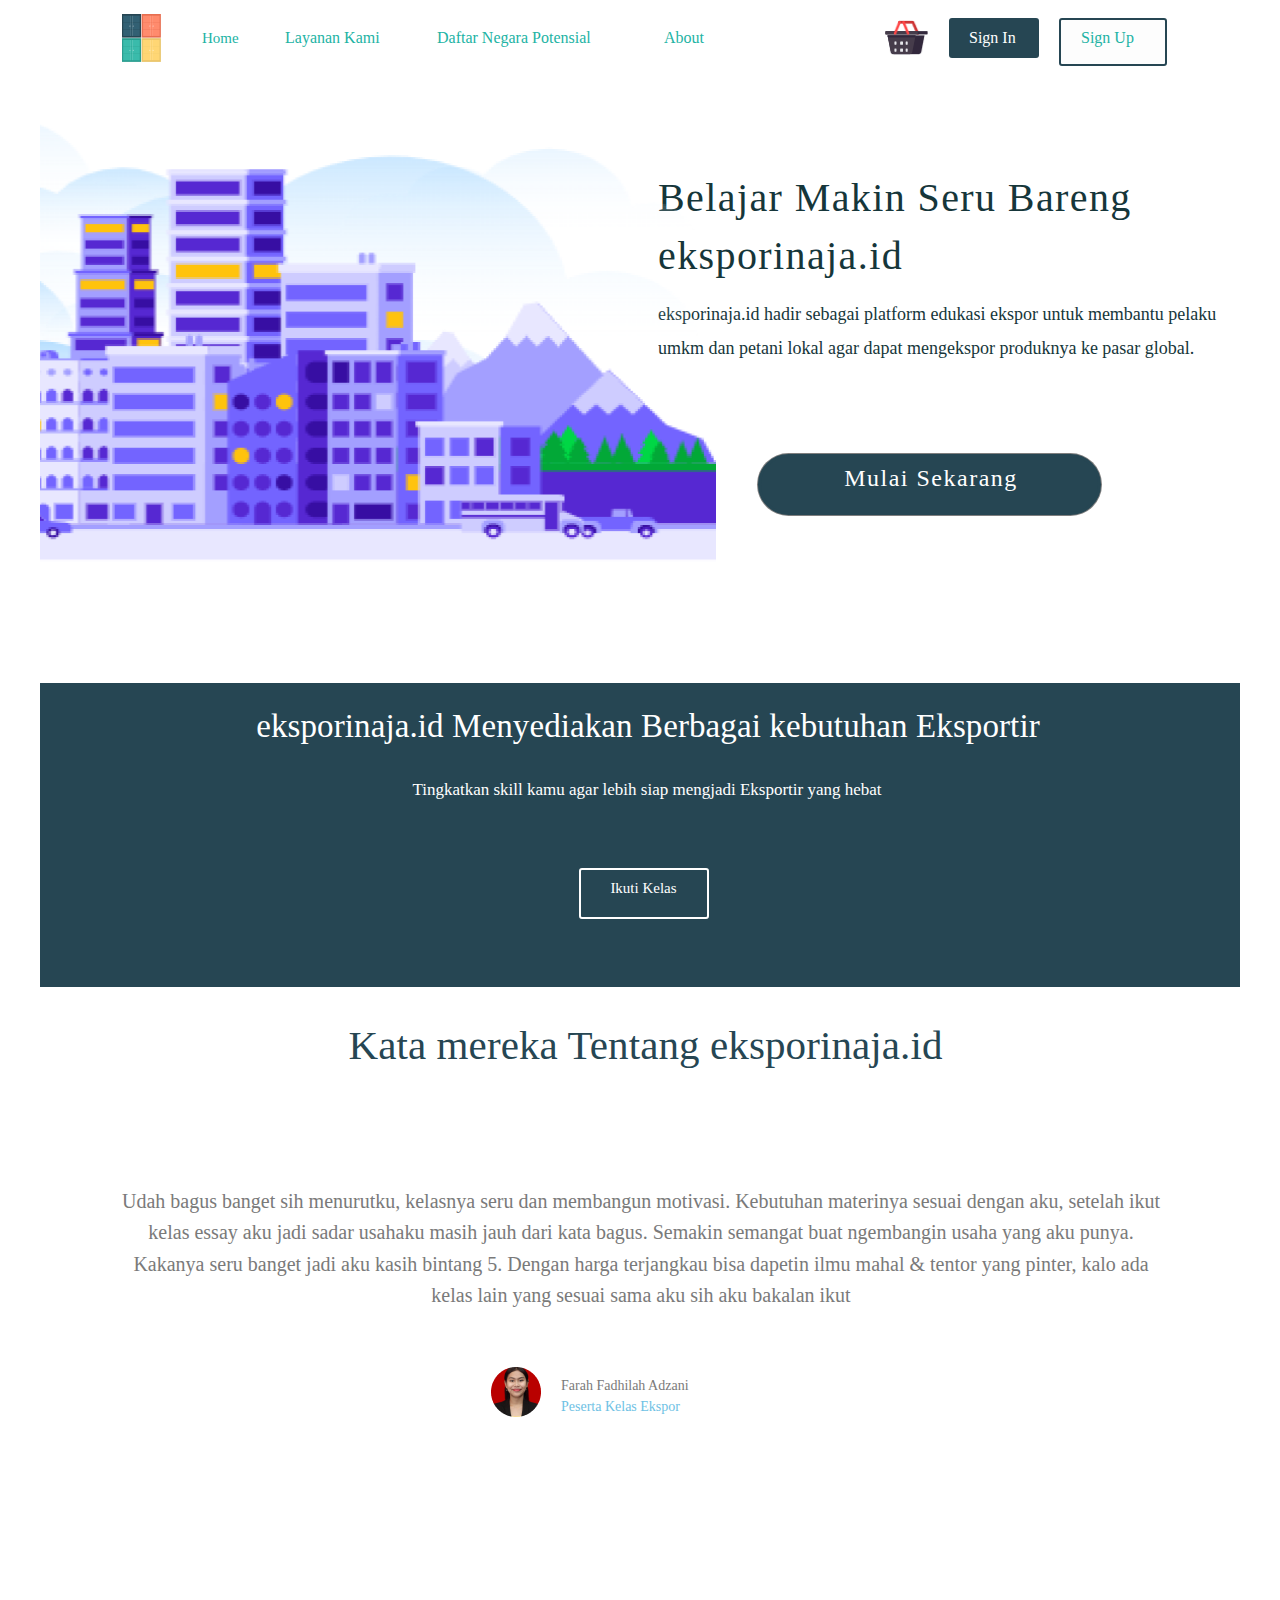
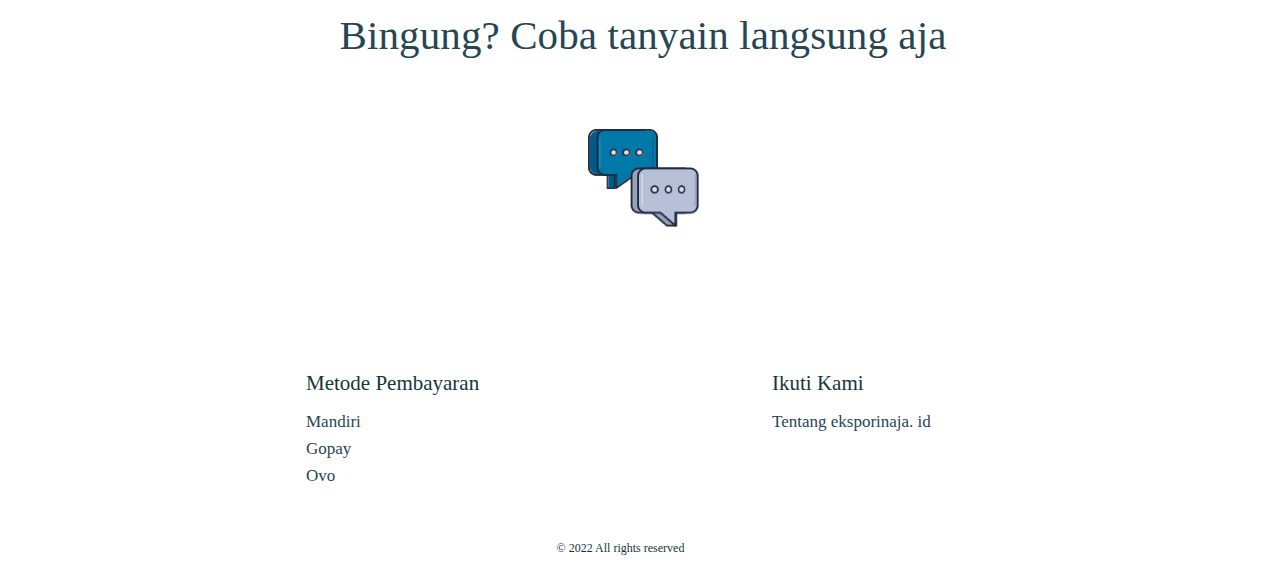
<file: index.html>
<!-- 
/*
 *	This content is generated from the PSD File Info.
 *	(Alt+Shift+Ctrl+I).
 *
 *	@desc 		
 *	@file 		home
 *	@date 		Wednesday 17th of August 2022 10:11:40 PM
 *	@title 		DESIGN WEB
 *	@author 	
 *	@keywords 	
 *	@generator 	Export Kit v1.3.figma
 *
*/
 -->
<!DOCTYPE html>
<html xmlns="http://www.w3.org/1999/xhtml" xml:lang="en" lang="en" >
	<head>
		<meta http-equiv="content-type" content="text/html" charset="utf-8" />
		<title>home</title>
		<meta name="viewport" content="width=device-width, initial-scale=1.0">
		<meta name="description" content="" >
		<link rel="StyleSheet" href="home.css" />
		<script src="https://secure.exportkit.com/cdn/js/ek_googlefonts.js?v=6"></script>
		<!-- Add your custom HEAD content here -->

	</head>
	<body>
		<div id="content-container" >
			<div id="_bg__home"  ></div>
			<div id="rectangle"  ></div>
			<div id="rectangle_ek1"  ></div>
			<div id="rectangle_ek2"  ></div>
			<div id="rectangle_ek3"  ></div>
			<div id="rectangle_ek4"  ></div>
			<img src="skins/image.png" id="image" />
			<div id="home" >
				Home
			</div>
			<div id="layanan_kami" >
				<a href="layanan_kami.html">Layanan Kami</a>
			</div>
			<div id="daftar_negara_potensial" >
				<a href="daftar_negara_potensial.html">Daftar Negara Potensial</a>
			</div>
			<div id="about" >
				<a href="tentang.html">About</a>
			</div>
			<div id="sign_in" >
				<a href="sign_in.html" style="color: #FFFFFF">Sign In</a>
			</div>
			<div id="sign_up" >
				<a href="sign_out.html">Sign Up</a>
			</div>
			<div id="belajar_makin_seru_bareng_eksporinaja_id" >
				Belajar Makin Seru Bareng eksporinaja.id
			</div>
			<div id="eksporinaja_id_hadir_sebagai_platform_edukasi_ekspor_untuk_membantu_pelaku_umkm_dan_petani_lokal_agar_dapat_mengekspor_produknya_ke_pasar_global_" >
				eksporinaja.id hadir sebagai platform edukasi ekspor untuk membantu pelaku umkm dan petani lokal agar dapat mengekspor produknya ke pasar global.<br/>
			</div>
			<div id="mulai_sekarang" >
				<a href="harga.html" style="color:#FFFFFF">Mulai Sekarang</a>
			</div>
			<div id="eksporinaja_id_menyediakan_berbagai_kebutuhan_eksportir" >
				eksporinaja.id Menyediakan Berbagai kebutuhan Eksportir
			</div>
			<div id="tingkatkan_skill_kamu_agar_lebih_siap_mengjadi_eksportir_yang_hebat" >
				Tingkatkan skill kamu agar lebih siap mengjadi Eksportir yang hebat
			</div>
			<div id="ikuti_kelas" >
				Ikuti Kelas
			</div>
			<div id="kata_mereka_tentang_eksporinaja_id" >
				Kata mereka Tentang eksporinaja.id
			</div>
			<div id="[base64]" >
				Udah bagus banget sih menurutku, kelasnya seru dan membangun motivasi. Kebutuhan materinya sesuai dengan aku, setelah ikut kelas essay aku jadi sadar usahaku masih jauh dari kata bagus. Semakin semangat buat ngembangin usaha yang aku punya. Kakanya seru banget jadi aku kasih bintang 5. Dengan harga terjangkau bisa dapetin ilmu mahal &amp; tentor yang pinter, kalo ada kelas lain yang sesuai sama aku sih aku bakalan ikut
			</div>
			<div id="farah_fadhilah_adzani" >
				Farah Fadhilah Adzani
			</div>
			<div id="peserta_kelas_ekspor" >
				Peserta Kelas Ekspor
			</div>
			<div id="bingung__coba_tanyain_langsung_aja" >
				Bingung? Coba tanyain langsung  aja
			</div>
			<div id="instagram" >
				Instagram
			</div>
			<div id="linkedin" >
				Linkedin
			</div>
			<div id="whatsapp" >
				Whatsapp
			</div>
			<div id="envelope" >
				Envelope
			</div>

			<div id="group_8"  >
				<div id="metode_pembayaran" >
					Metode Pembayaran
				</div>
				<div id="mandiri" >
					Mandiri
				</div>
				<div id="gopay" >
					Gopay
				</div>
				<div id="ovo" >
					Ovo
				</div>
				<div id="ikuti_kami" >
					Ikuti Kami
				</div>
				<div id="tentang_eksporinaja__id" >
					Tentang eksporinaja. id
				</div>
				<div id="___2022_all_rights_reserved_" >
					<span class="char">%C2%A9 </span> 2022 All rights reserved<span class="char">%E2%80%8B</span>
				</div>

			</div>
			<img src="skins/logo_1.png" id="logo_1" />

			<div id="group_6"  >
				<img src="skins/cityscapes_downtown.png" id="cityscapes_downtown" />

			</div>

			<div id="basket"  >

				<a href="harga.html">
				<div id="group"  >

					<div id="group_ek1"  >
						<img src="skins/vector.png" id="vector" />

					</div>

					<div id="group_ek2"  >
						<img src="skins/vector_ek1.png" id="vector_ek1" />

					</div>

					<div id="group_ek3"  >
						<img src="skins/vector_ek2.png" id="vector_ek2" />

					</div>

					<div id="group_ek4"  >
						<img src="skins/vector_ek3.png" id="vector_ek3" />

					</div>

					<div id="group_ek5"  >
						<img src="skins/vector_ek4.png" id="vector_ek4" />

					</div>

					<div id="group_ek6"  >
						<img src="skins/vector_ek5.png" id="vector_ek5" />

					</div>

					<div id="group_ek7"  >

						<div id="group_ek8"  >

							<div id="group_ek9"  >
								<img src="skins/vector_ek6.png" id="vector_ek6" />

							</div>

							<div id="group_ek10"  >
								<img src="skins/vector_ek7.png" id="vector_ek7" />

							</div>

							<div id="group_ek11"  >
								<img src="skins/vector_ek8.png" id="vector_ek8" />

							</div>

						</div>

						<div id="group_ek12"  >

							<div id="group_ek13"  >
								<img src="skins/vector_ek9.png" id="vector_ek9" />

							</div>

							<div id="group_ek14"  >
								<img src="skins/vector_ek10.png" id="vector_ek10" />

							</div>

							<div id="group_ek15"  >
								<img src="skins/vector_ek11.png" id="vector_ek11" />

							</div>

						</div>

					</div>

					<div id="group_ek16"  >
						<img src="skins/vector_ek12.png" id="vector_ek12" />

					</div>

					<div id="group_ek17"  >
						<img src="skins/vector_ek13.png" id="vector_ek13" />

					</div>

				</div>

			</div>

			<div id="group_ek18"  >

				<div id="group_ek19"  >
					<img src="skins/vector_ek14.png" id="vector_ek14" />
					<img src="skins/vector_ek15.png" id="vector_ek15" />

				</div>

				<div id="group_ek20"  >
					<img src="skins/vector_ek16.png" id="vector_ek16" />
					<img src="skins/vector_ek17.png" id="vector_ek17" />

				</div>

				<div id="group_ek21"  >
					<img src="skins/vector_ek18.png" id="vector_ek18" />

				</div>

				<div id="group_ek22"  >
					<img src="skins/vector_ek19.png" id="vector_ek19" />

				</div>

				<div id="group_ek23"  >
					<img src="skins/vector_ek20.png" id="vector_ek20" />
					<img src="skins/vector_ek21.png" id="vector_ek21" />

				</div>

				<div id="group_ek24"  >
					<img src="skins/vector_ek22.png" id="vector_ek22" />
					<img src="skins/vector_ek23.png" id="vector_ek23" />

				</div>

				<div id="group_ek25"  >
					<img src="skins/vector_ek24.png" id="vector_ek24" />

				</div>

				<div id="group_ek26"  >
					<img src="skins/vector_ek25.png" id="vector_ek25" />

				</div>

				<div id="group_ek27"  >
					<img src="skins/vector_ek26.png" id="vector_ek26" />
					<img src="skins/vector_ek27.png" id="vector_ek27" />

				</div>

				<div id="group_ek28"  >
					<img src="skins/vector_ek28.png" id="vector_ek28" />
					<img src="skins/vector_ek29.png" id="vector_ek29" />

				</div>

				<div id="group_ek29"  >
					<img src="skins/vector_ek30.png" id="vector_ek30" />
					<img src="skins/vector_ek31.png" id="vector_ek31" />

				</div>

				<div id="group_ek30"  >
					<img src="skins/vector_ek32.png" id="vector_ek32" />
					<img src="skins/vector_ek33.png" id="vector_ek33" />

				</div>

				<div id="group_ek31"  >
					<img src="skins/vector_ek34.png" id="vector_ek34" />
					<img src="skins/vector_ek35.png" id="vector_ek35" />

				</div>

				<div id="group_ek32"  >
					<img src="skins/vector_ek36.png" id="vector_ek36" />
					<img src="skins/vector_ek37.png" id="vector_ek37" />

				</div>
				</a>

			</div>

		</div>
		<script>var specialChars = document.querySelectorAll("span.char"); for(var c=0; c<specialChars.length; c++){ specialChars[c].innerHTML = decodeURIComponent(specialChars[c].innerHTML); }</script>
	</body>
</html>
</file>
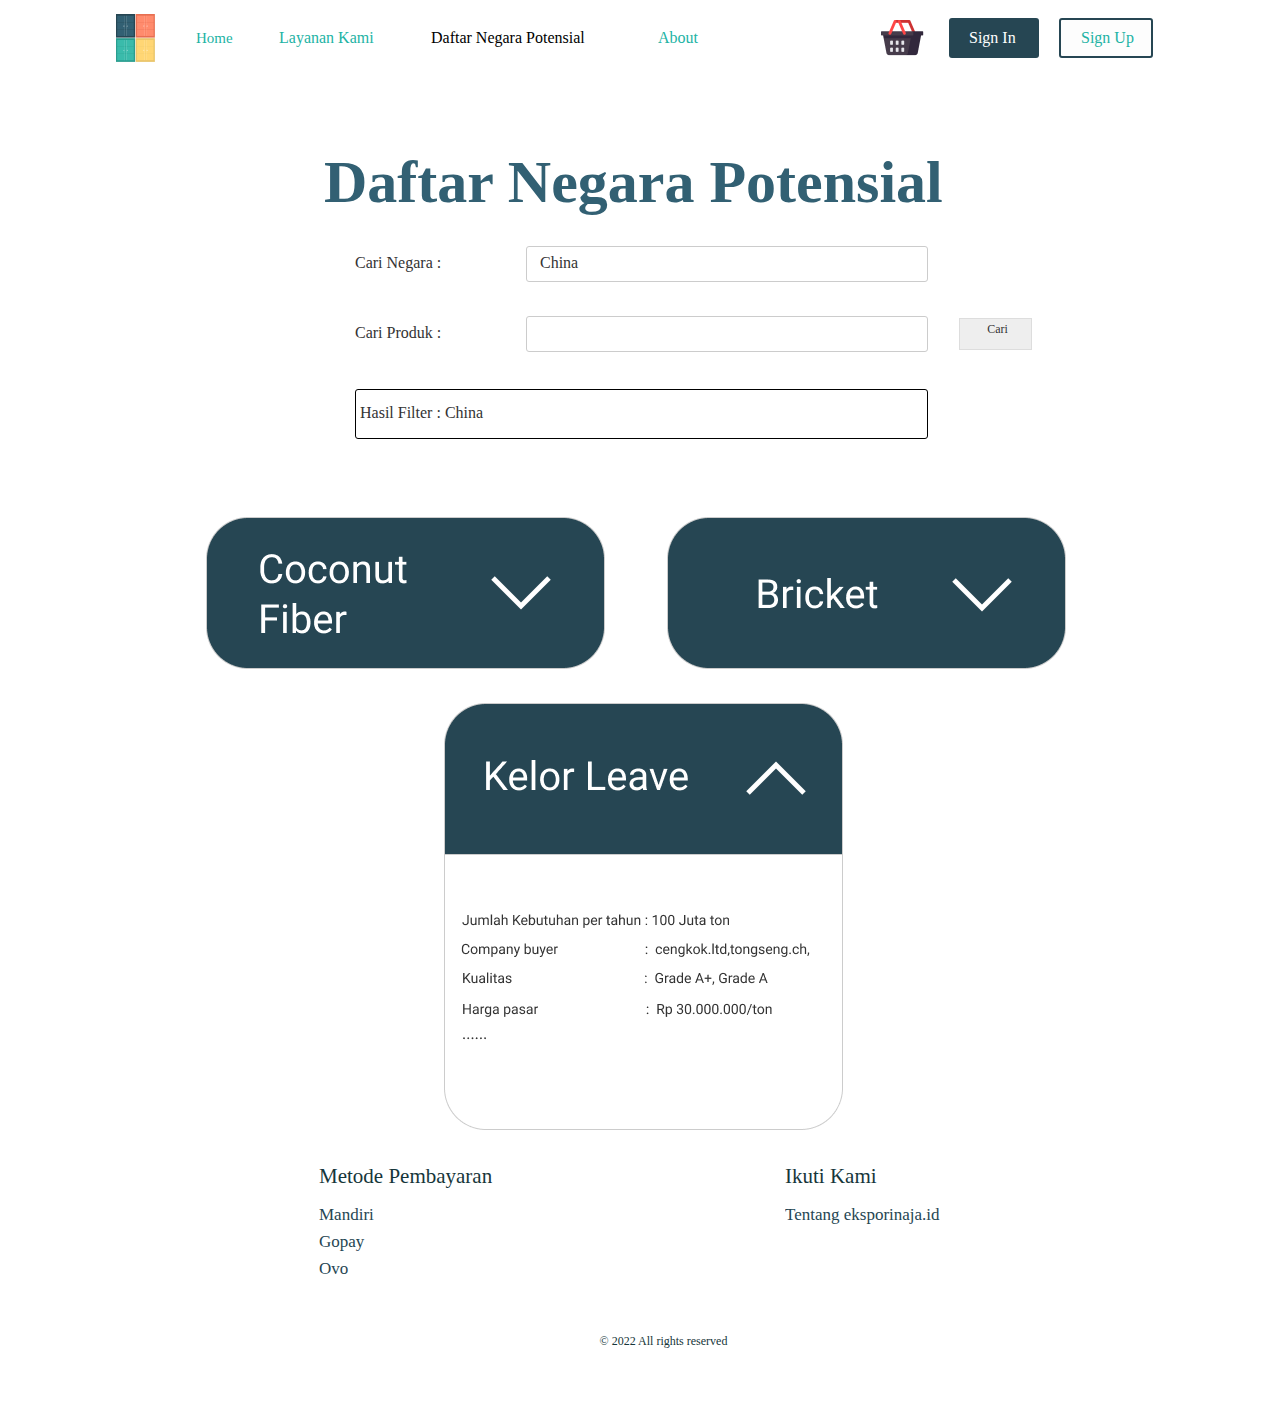
<file: daftar_negara_potensial.html>
<!-- 
/*
 *	This content is generated from the PSD File Info.
 *	(Alt+Shift+Ctrl+I).
 *
 *	@desc 		
 *	@file 		daftar_negara_potensial
 *	@date 		Wednesday 17th of August 2022 11:12:21 PM
 *	@title 		DESIGN WEB
 *	@author 	
 *	@keywords 	
 *	@generator 	Export Kit v1.3.figma
 *
*/
 -->
<!DOCTYPE html>
<html xmlns="http://www.w3.org/1999/xhtml" xml:lang="en" lang="en" >
	<head>
		<meta http-equiv="content-type" content="text/html" charset="utf-8" />
		<title>daftar_negara_potensial</title>
		<meta name="viewport" content="width=device-width, initial-scale=1.0">
		<meta name="description" content="" >
		<link rel="StyleSheet" href="daftar_negara_potensial.css" />
		<script src="https://secure.exportkit.com/cdn/js/ek_googlefonts.js?v=6"></script>
		<!-- Add your custom HEAD content here -->

	</head>
	<body>
		<div id="content-container" >
			<div id="_bg__daftar_negara_potensial"  ></div>
			<div id="rectangle"  ></div>
			<div id="rectangle_ek1"  ></div>
			<div id="sign_in" >
				<a href="sign_in.html" style="color: #FFFFFF">Sign In</a>
			</div>
			<div id="sign_up" >
				<a href="sign_out.html">Sign Up</a>
			</div>
			<div id="kelas" >
				Kelas
			</div>
			<div id="home" >
				<a href="index.html">Home</a>
			</div>
			<div id="layanan_kami" >
				<a href="layanan_kami.html">Layanan Kami</a>
			</div>
			<div id="daftar_negara_potensial" >
				Daftar Negara Potensial
			</div>
			<div id="about" >
				<a href="tentang.html">About</a>
			</div>
			<img src="skins/logo_1.png" id="logo_1" />
			<div id="daftar_negara_potensial_ek1" >
				Daftar Negara Potensial
			</div>

			<div id="group_8"  >
				<div id="metode_pembayaran" >
					Metode Pembayaran
				</div>
				<div id="mandiri" >
					Mandiri
				</div>
				<div id="gopay" >
					Gopay
				</div>
				<div id="ovo" >
					Ovo
				</div>
				<div id="ikuti_kami" >
					Ikuti Kami
				</div>
				<div id="tentang_eksporinaja_id" >
					Tentang eksporinaja.id
				</div>
				<div id="___2022_all_rights_reserved_" >
					<span class="char">%C2%A9 </span> 2022 All rights reserved<span class="char">%E2%80%8B</span>
				</div>

			</div>
			<div id="rectangle_ek2"  ></div>
			<div id="rectangle_ek3"  ></div>
			<div id="rectangle_ek4"  ></div>
			<div id="cari_negara__" >
				Cari Negara             :
			</div>
			<div id="cari_produk__" >
				Cari Produk             :
			</div>
			<div id="hasil_filter___china" >
				Hasil Filter           :          China
			</div>
			<div id="china" >
				China
			</div>
			<div id="rectangle_ek5"  ></div>
			<div id="cari" >
				Cari
			</div>
			<a href="harga.html"><img src="skins/group_10.png" id="group_10" /></a>
			<img src="skins/group_14_1.png" id="group_14_1" />
			<img src="skins/group_15_1.png" id="group_15_1" />
			<img src="skins/group_16_1.png" id="group_16_1" />

		</div>
		<script>var specialChars = document.querySelectorAll("span.char"); for(var c=0; c<specialChars.length; c++){ specialChars[c].innerHTML = decodeURIComponent(specialChars[c].innerHTML); }</script>
	</body>
</html>
</file>
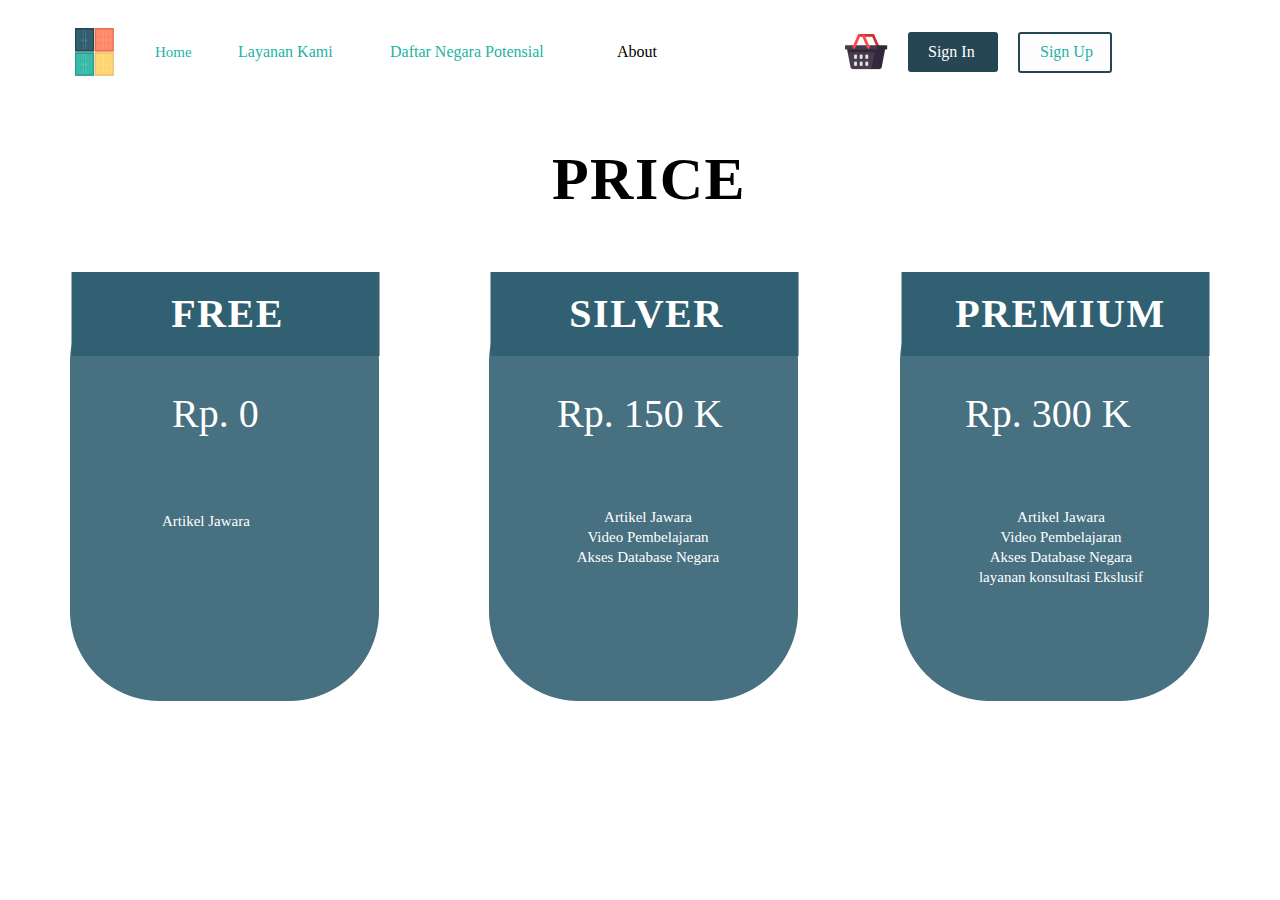
<file: harga.html>
<!-- 
/*
 *	This content is generated from the PSD File Info.
 *	(Alt+Shift+Ctrl+I).
 *
 *	@desc 		
 *	@file 		harga
 *	@date 		Wednesday 17th of August 2022 10:32:30 PM
 *	@title 		DESIGN WEB
 *	@author 	
 *	@keywords 	
 *	@generator 	Export Kit v1.3.figma
 *
*/
 -->
<!DOCTYPE html>
<html xmlns="http://www.w3.org/1999/xhtml" xml:lang="en" lang="en" >
	<head>
		<meta http-equiv="content-type" content="text/html" charset="utf-8" />
		<title>harga</title>
		<meta name="viewport" content="width=device-width, initial-scale=1.0">
		<meta name="description" content="" >
		<link rel="StyleSheet" href="harga.css" />
		<script src="https://secure.exportkit.com/cdn/js/ek_googlefonts.js?v=6"></script>
		<!-- Add your custom HEAD content here -->

	</head>
	<body>
		<div id="content-container" >
			<div id="_bg__harga"  ></div>
			<img src="skins/rectangle_1.png" id="rectangle_1" />
			<img src="skins/rectangle_2.png" id="rectangle_2" />
			<div id="free" >
				FREE
			</div>
			<div id="price" >
				PRICE
			</div>
			<img src="skins/rectangle_3.png" id="rectangle_3" />
			<img src="skins/rectangle_4.png" id="rectangle_4" />
			<div id="silver" >
				SILVER
			</div>
			<img src="skins/rectangle_5.png" id="rectangle_5" />
			<img src="skins/rectangle_6.png" id="rectangle_6" />
			<div id="premium" >
				PREMIUM
			</div>
			<div id="artikel_jawara_video_pembelajaran_akses_database_negara" >
				Artikel Jawara<br/>Video Pembelajaran<br/>Akses Database Negara
			</div>
			<div id="artikel_jawara_video_pembelajaran_akses_database_negara_layanan_konsultasi_ekslusif" >
				Artikel Jawara<br/>Video Pembelajaran<br/>Akses Database Negara<br/>layanan konsultasi Ekslusif
			</div>
			<div id="rectangle"  ></div>
			<div id="rectangle_ek1"  ></div>
			<div id="sign_in" >
				<a href="sign_in.html" style="color: #FFFFFF">Sign In</a>
			</div>
			<div id="sign_up" >
				<a href="sign_out.html">Sign Up</a>
			</div>
			<div id="home" >
				<a href="index.html">Home</a>
			</div>
			<div id="artikel_jawara" >
				Artikel Jawara
			</div>
			<div id="rp__0" >
				Rp. 0
			</div>
			<div id="rp__150_k" >
				Rp. 150 K
			</div>
			<div id="rp__300_k" >
				Rp. 300 K
			</div>
			<div id="layanan_kami" >
				<a href="layanan_kami.html">Layanan Kami</a>
			</div>
			<div id="daftar_negara_potensial" >
				<a href="daftar_negara_potensial.html">Daftar Negara Potensial</a>
			</div>
			<div id="about" >
				About
			</div>
			<img src="skins/logo_1.png" id="logo_1" />
			<img src="skins/group_9.png" id="group_9" />

		</div>
	</body>
</html>
</file>
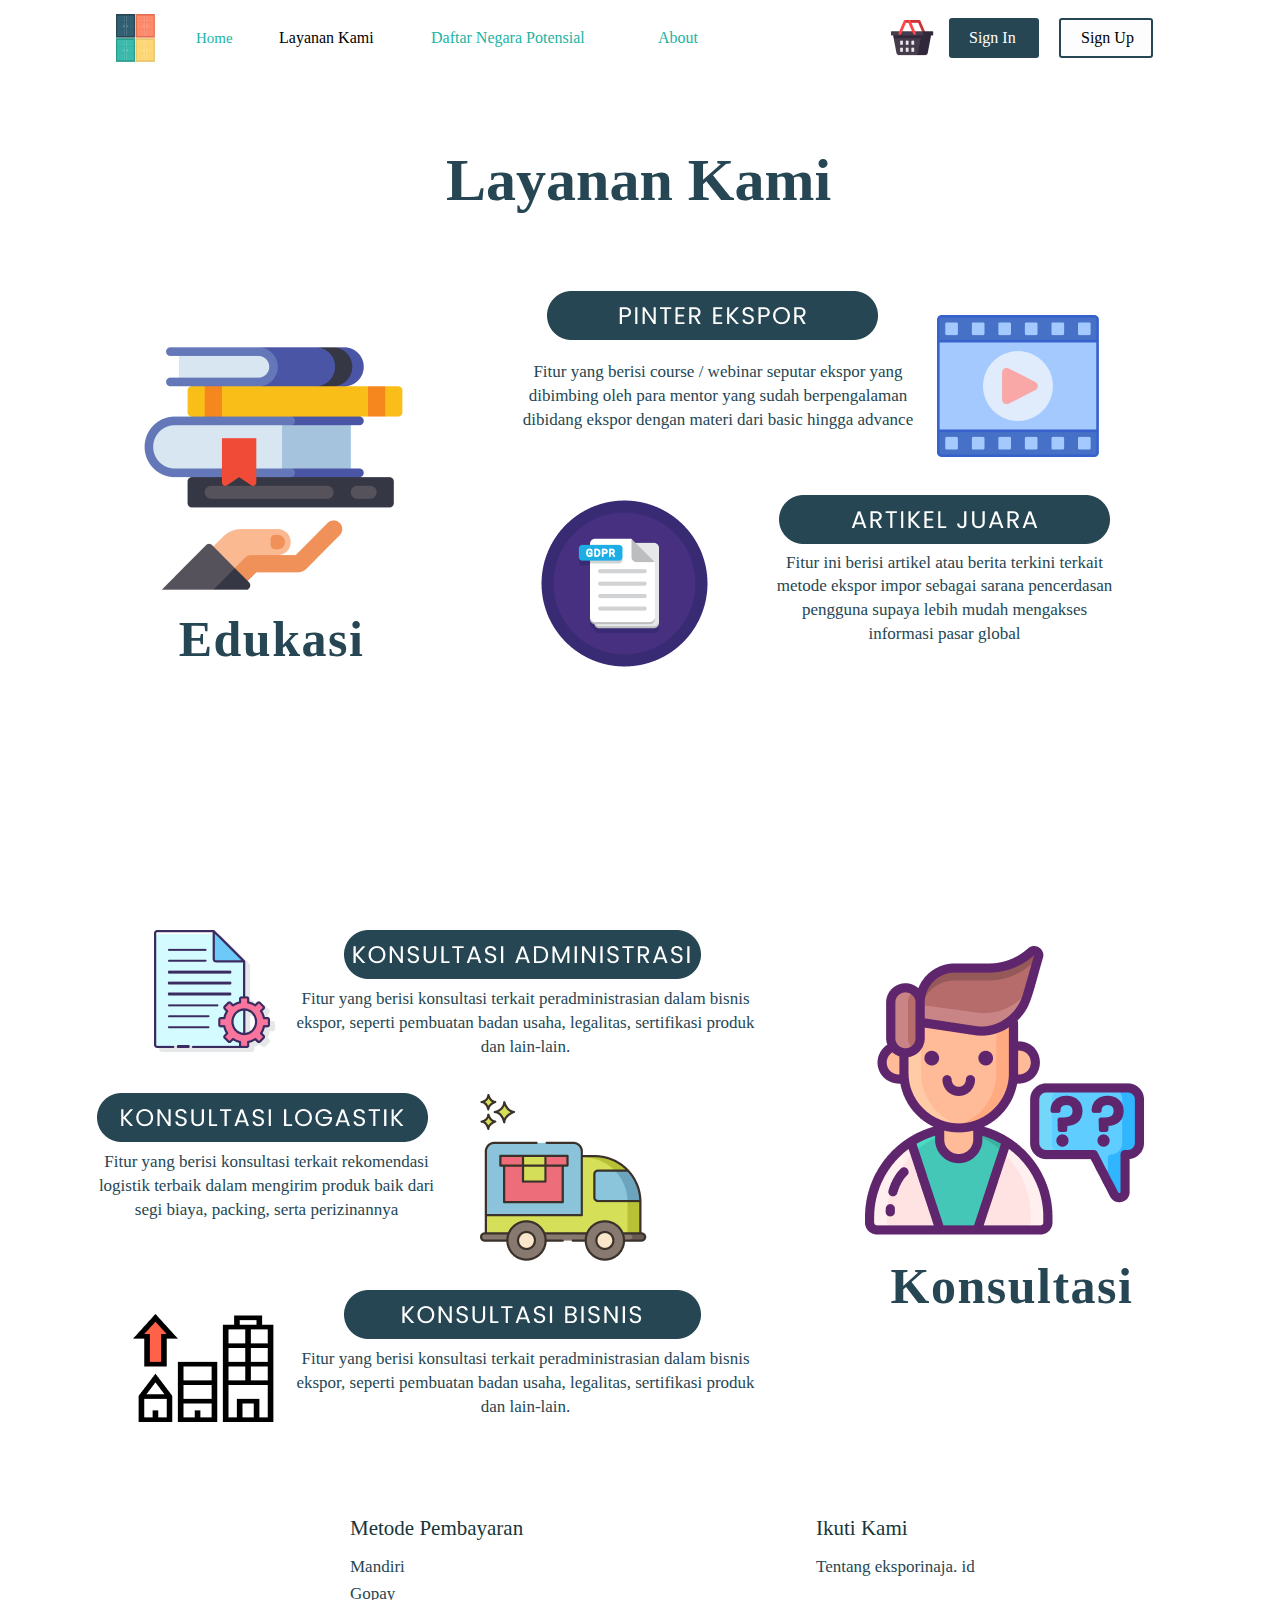
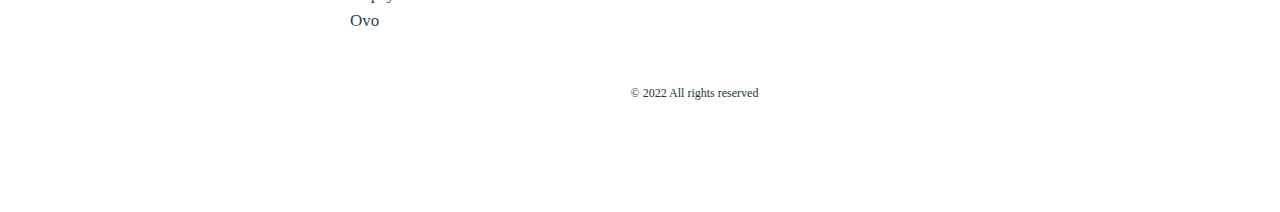
<file: layanan_kami.html>
<!-- 
/*
 *	This content is generated from the PSD File Info.
 *	(Alt+Shift+Ctrl+I).
 *
 *	@desc 		
 *	@file 		layanan_kami
 *	@date 		Wednesday 17th of August 2022 11:08:16 PM
 *	@title 		DESIGN WEB
 *	@author 	
 *	@keywords 	
 *	@generator 	Export Kit v1.3.figma
 *
*/
 -->
<!DOCTYPE html>
<html xmlns="http://www.w3.org/1999/xhtml" xml:lang="en" lang="en" >
	<head>
		<meta http-equiv="content-type" content="text/html" charset="utf-8" />
		<title>layanan_kami</title>
		<meta name="viewport" content="width=device-width, initial-scale=1.0">
		<meta name="description" content="" >
		<link rel="StyleSheet" href="layanan_kami.css" />
		<script src="https://secure.exportkit.com/cdn/js/ek_googlefonts.js?v=6"></script>
		<!-- Add your custom HEAD content here -->

	</head>
	<body>
		<div id="content-container" >
			<div id="_bg__layanan_kami"  ></div>
			<div id="rectangle"  ></div>
			<div id="rectangle_ek1"  ></div>
			<div id="sign_in" >
				<a href="sign_in.html" style="color: #FFFFFF">Sign In</a>
			</div>
			<div id="sign_up" >
				<a href="sign_out.html" style="color:#000000">Sign Up</a>
			</div>
			<div id="fitur_yang_berisi_course___webinar_seputar_ekspor_yang_dibimbing_oleh_para_mentor_yang_sudah_berpengalaman_dibidang_ekspor_dengan_materi_dari_basic_hingga_advance" >
				Fitur yang berisi course / webinar seputar ekspor yang dibimbing oleh para mentor yang sudah berpengalaman dibidang ekspor dengan materi dari basic hingga advance
			</div>
			<div id="edukasi" >
				Edukasi
			</div>
			<div id="konsultasi" >
				Konsultasi
			</div>
			<div id="fitur_ini_berisi_artikel_atau_berita_terkini_terkait_metode_ekspor_impor_sebagai_sarana_pencerdasan_pengguna_supaya_lebih_mudah_mengakses_informasi_pasar_global" >
				Fitur ini berisi artikel atau berita terkini terkait metode ekspor impor sebagai sarana pencerdasan pengguna supaya lebih mudah mengakses informasi  pasar global<br/><br/>
			</div>
			<div id="fitur_yang_berisi_konsultasi_terkait_peradministrasian_dalam_bisnis_ekspor__seperti_pembuatan_badan_usaha__legalitas__sertifikasi_produk_dan_lain_lain_" >
				Fitur yang berisi konsultasi terkait peradministrasian dalam bisnis ekspor, seperti pembuatan badan usaha, legalitas, sertifikasi produk dan lain-lain.
			</div>
			<div id="fitur_yang_berisi_konsultasi_terkait_peradministrasian_dalam_bisnis_ekspor__seperti_pembuatan_badan_usaha__legalitas__sertifikasi_produk_dan_lain_lain__ek1" >
				Fitur yang berisi konsultasi terkait peradministrasian dalam bisnis ekspor, seperti pembuatan badan usaha, legalitas, sertifikasi produk dan lain-lain.
			</div>
			<div id="fitur_yang_berisi_konsultasi_terkait_rekomendasi_logistik_terbaik_dalam_mengirim_produk_baik_dari_segi_biaya__packing__serta_perizinannya" >
				Fitur yang berisi konsultasi terkait rekomendasi logistik terbaik dalam mengirim produk baik dari segi biaya, packing, serta perizinannya
			</div>
			<div id="home" >
				<a href="index.html">Home</a>
			</div>
			<div id="layanan_kami" >
				Layanan Kami
			</div>
			<div id="daftar_negara_potensial" >
				<a href="daftar_negara_potensial.html">Daftar Negara Potensial</a>
			</div>
			<div id="about" >
				<a href="tentang.html">About</a>
			</div>
			<img src="skins/logo_1.png" id="logo_1" />
			<div id="layanan_kami_ek1" >
				Layanan Kami
			</div>
			<div id="rectangle_ek5"  ></div>
			<a href="harga.html"><img src="skins/group_10.png" id="group_10" /></a>

			<div id="group_8"  >
				<div id="metode_pembayaran" >
					Metode Pembayaran
				</div>
				<div id="mandiri" >
					Mandiri
				</div>
				<div id="gopay" >
					Gopay
				</div>
				<div id="ovo" >
					Ovo
				</div>
				<div id="ikuti_kami" >
					Ikuti Kami
				</div>
				<div id="tentang_eksporinaja__id" >
					Tentang eksporinaja. id
				</div>
				<div id="___2022_all_rights_reserved_" >
					<span class="char">%C2%A9 </span> 2022 All rights reserved<span class="char">%E2%80%8B</span>
				</div>

			</div>
			<img src="skins/study_load_1.png" id="study_load_1" />
			<img src="skins/vector_4.png" id="vector_4" />
			<img src="skins/gdpr_document_1.png" id="gdpr_document_1" />
			<img src="skins/group_1_1.png" id="group_1_1" />
			<img src="skins/group_2_1.png" id="group_2_1" />
			<img src="skins/group__1__1.png" id="group__1__1" />
			<img src="skins/group__2__1.png" id="group__2__1" />
			<img src="skins/group_11_1.png" id="group_11_1" />
			<img src="skins/group_12_1.png" id="group_12_1" />
			<img src="skins/group_13_1.png" id="group_13_1" />
			<img src="skins/group_4_1.png" id="group_4_1" />
			<a href="video_pembelajaran.html"><img src="skins/group_3_1.png" id="group_3_1" /></a>

		</div>
		<script>var specialChars = document.querySelectorAll("span.char"); for(var c=0; c<specialChars.length; c++){ specialChars[c].innerHTML = decodeURIComponent(specialChars[c].innerHTML); }</script>
	</body>
</html>
</file>
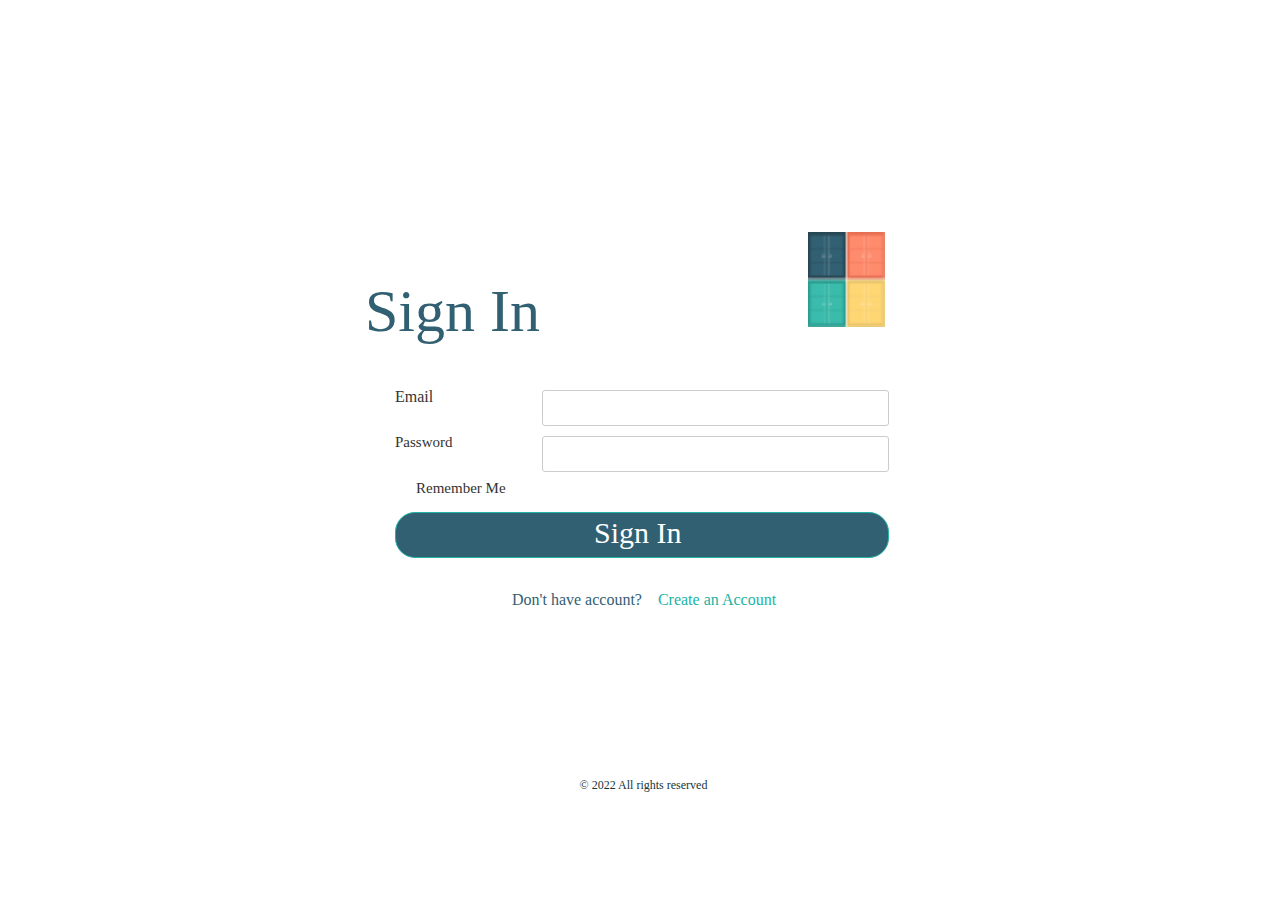
<file: sign_in.html>
<!-- 
/*
 *	This content is generated from the PSD File Info.
 *	(Alt+Shift+Ctrl+I).
 *
 *	@desc 		
 *	@file 		sign_in
 *	@date 		Wednesday 17th of August 2022 10:27:18 PM
 *	@title 		DESIGN WEB
 *	@author 	
 *	@keywords 	
 *	@generator 	Export Kit v1.3.figma
 *
*/
 -->
<!DOCTYPE html>
<html xmlns="http://www.w3.org/1999/xhtml" xml:lang="en" lang="en" >
	<head>
		<meta http-equiv="content-type" content="text/html" charset="utf-8" />
		<title>sign_in</title>
		<meta name="viewport" content="width=device-width, initial-scale=1.0">
		<meta name="description" content="" >
		<link rel="StyleSheet" href="sign_in.css" />
		<script src="https://secure.exportkit.com/cdn/js/ek_googlefonts.js?v=6"></script>
		<!-- Add your custom HEAD content here -->

	</head>
	<body>
		<div id="content-container" >
			<div id="_bg__sign_in"  ></div>
			<div id="rectangle"  ></div>
			<div id="rectangle_ek1"  ></div>
			<div id="rectangle_ek2"  ></div>
			<div id="rectangle_ek3"  ></div>
			<div id="sign_in" >
				Sign In
			</div>
			<div id="sign_in_ek1" >
				<a href="index.html" style="color: #FFFFFF">Sign In</a>
			</div>
			<div id="email" >
				Email
			</div>
			<div id="password" >
				Password
			</div>
			<div id="remember_me" >
				Remember Me
			</div>
			<div id="don_t_have_account_" >
				Don't have account?
			</div>
			<div id="create_an_account" >
				<a href="sign_out.html">Create an Account</a>
			</div>
			<img src="skins/logo_1.png" id="logo_1" />
			<div id="___2022_all_rights_reserved_" >
				<span class="char">%C2%A9 </span> 2022 All rights reserved<span class="char">%E2%80%8B</span>
			</div>

		</div>
		<script>var specialChars = document.querySelectorAll("span.char"); for(var c=0; c<specialChars.length; c++){ specialChars[c].innerHTML = decodeURIComponent(specialChars[c].innerHTML); }</script>
	</body>
</html>
</file>
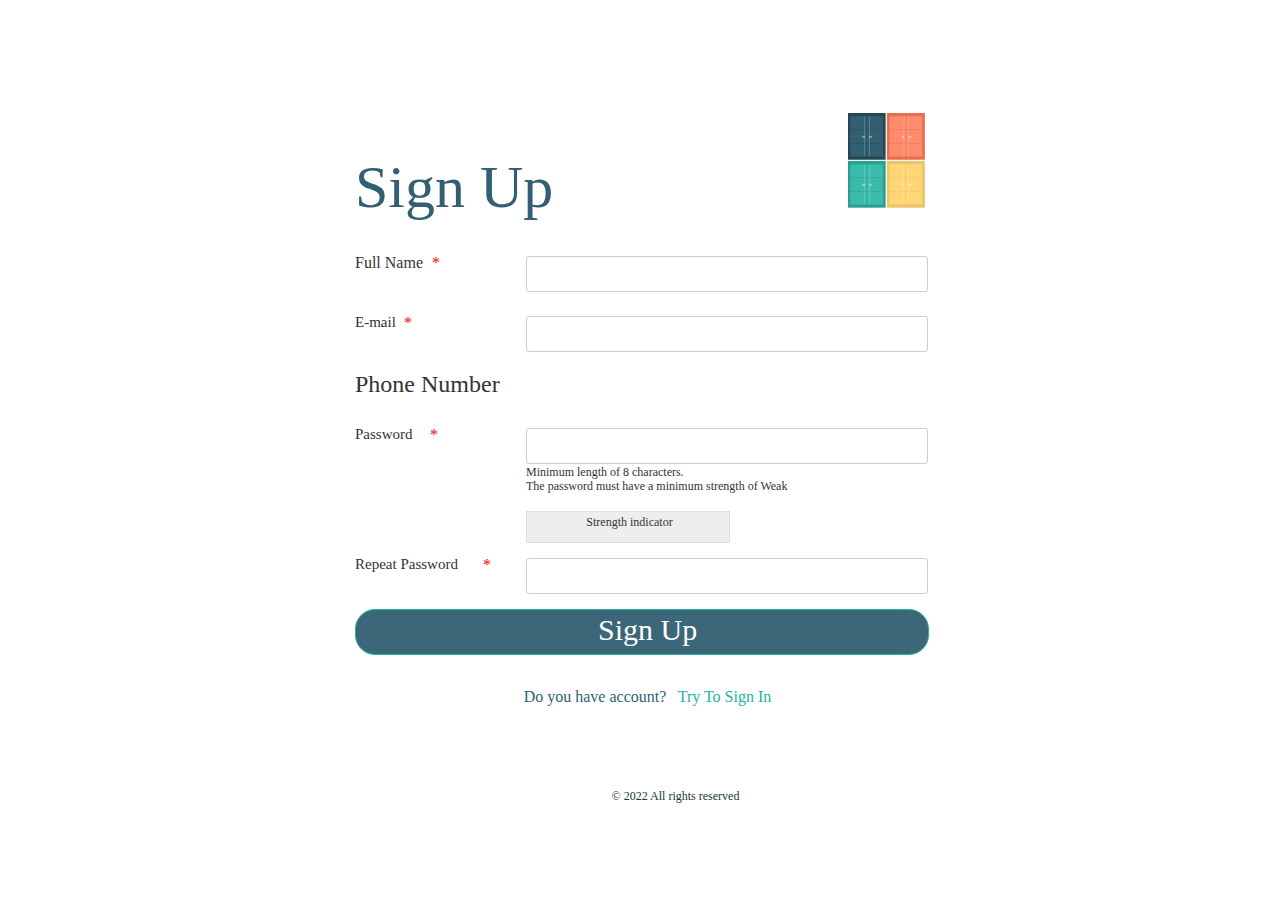
<file: sign_out.html>
<!-- 
/*
 *	This content is generated from the PSD File Info.
 *	(Alt+Shift+Ctrl+I).
 *
 *	@desc 		
 *	@file 		sign_out
 *	@date 		Wednesday 17th of August 2022 10:27:45 PM
 *	@title 		DESIGN WEB
 *	@author 	
 *	@keywords 	
 *	@generator 	Export Kit v1.3.figma
 *
*/
 -->
<!DOCTYPE html>
<html xmlns="http://www.w3.org/1999/xhtml" xml:lang="en" lang="en" >
	<head>
		<meta http-equiv="content-type" content="text/html" charset="utf-8" />
		<title>sign_out</title>
		<meta name="viewport" content="width=device-width, initial-scale=1.0">
		<meta name="description" content="" >
		<link rel="StyleSheet" href="sign_out.css" />
		<script src="https://secure.exportkit.com/cdn/js/ek_googlefonts.js?v=6"></script>
		<!-- Add your custom HEAD content here -->

	</head>
	<body>
		<div id="content-container" >
			<div id="_bg__sign_out"  ></div>
			<div id="rectangle"  ></div>
			<div id="rectangle_ek1"  ></div>
			<div id="rectangle_ek2"  ></div>
			<div id="rectangle_ek3"  ></div>
			<div id="rectangle_ek4"  ></div>
			<div id="rectangle_ek5"  ></div>
			<div id="sign_up" >
				Sign Up
			</div>
			<div id="full_name" >
				Full Name
			</div>
			<div id="__" >
				*
			</div>
			<div id="e_mail" >
				E-mail
			</div>
			<div id="___ek1" >
				*
			</div>
			<div id="phone_number" >
				Phone Number
			</div>
			<div id="password" >
				Password
			</div>
			<div id="___ek2" >
				*
			</div>
			<div id="minimum_length_of_8_characters_" >
				Minimum length of 8 characters.
			</div>
			<div id="the_password_must_have_a_minimum_strength_of_weak" >
				The password must have a minimum strength of Weak
			</div>
			<div id="strength_indicator" >
				Strength indicator
			</div>
			<div id="repeat_password" >
				Repeat Password
			</div>
			<div id="___ek3" >
				*
			</div>
			<div id="do_you_have_account_" >
				Do you have account?
			</div>
			<div id="try_to_sign_in" >
				<a href="sign_in.html">Try To Sign In</a>
			</div>
			<img src="skins/logo_2.png" id="logo_2" />
			<div id="___2022_all_rights_reserved_" >
				<span class="char">%C2%A9 </span> 2022 All rights reserved<span class="char">%E2%80%8B</span>
			</div>
			<div id="sign_up_ek1" >
				<a href="index.html" style="color: #FFFFFF">Sign Up</a>
			</div>

		</div>
		<script>var specialChars = document.querySelectorAll("span.char"); for(var c=0; c<specialChars.length; c++){ specialChars[c].innerHTML = decodeURIComponent(specialChars[c].innerHTML); }</script>
	</body>
</html>
</file>
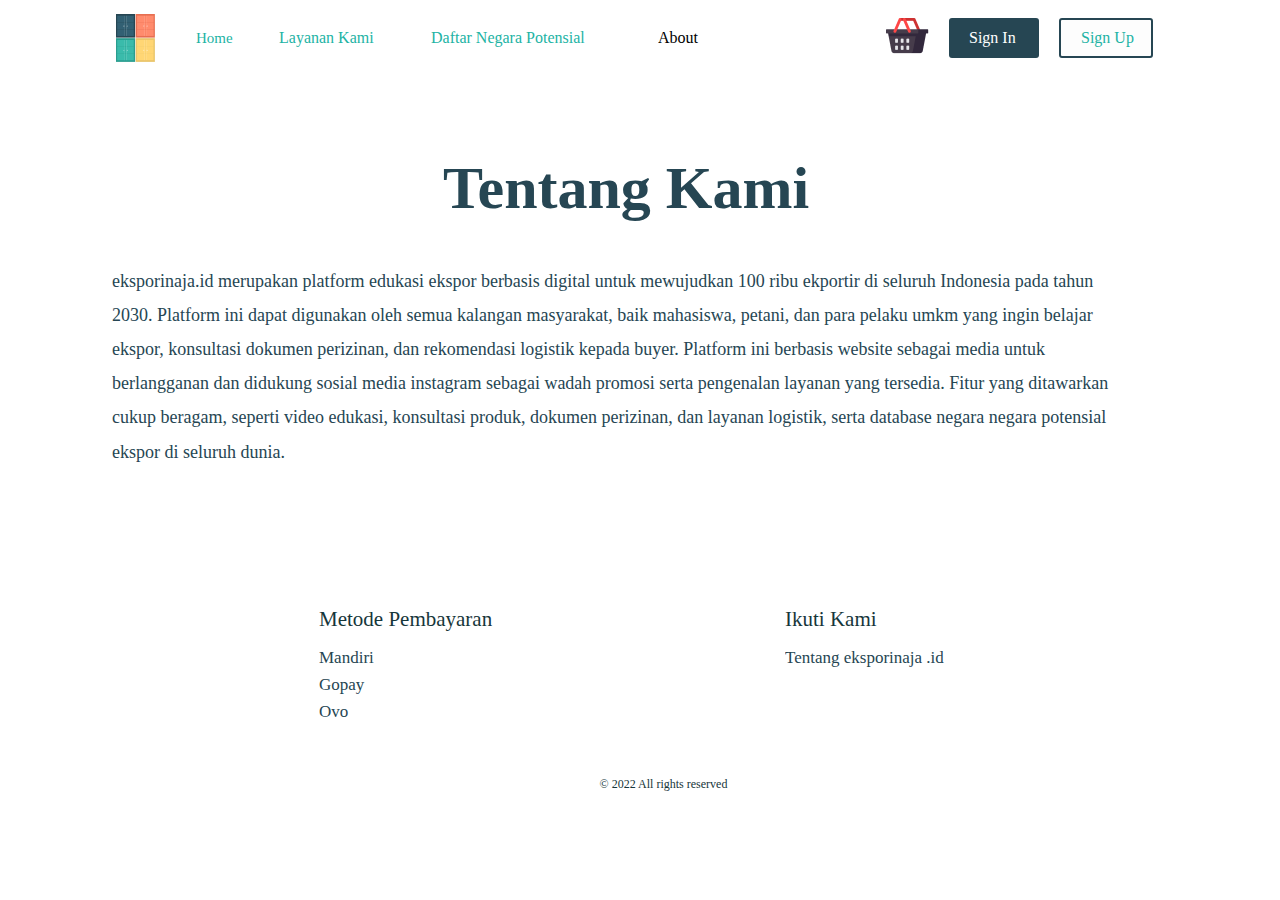
<file: tentang.html>
<!-- 
/*
 *	This content is generated from the PSD File Info.
 *	(Alt+Shift+Ctrl+I).
 *
 *	@desc 		
 *	@file 		tentang
 *	@date 		Wednesday 17th of August 2022 11:13:24 PM
 *	@title 		DESIGN WEB
 *	@author 	
 *	@keywords 	
 *	@generator 	Export Kit v1.3.figma
 *
*/
 -->
<!DOCTYPE html>
<html xmlns="http://www.w3.org/1999/xhtml" xml:lang="en" lang="en" >
	<head>
		<meta http-equiv="content-type" content="text/html" charset="utf-8" />
		<title>tentang</title>
		<meta name="viewport" content="width=device-width, initial-scale=1.0">
		<meta name="description" content="" >
		<link rel="StyleSheet" href="tentang.css" />
		<script src="https://secure.exportkit.com/cdn/js/ek_googlefonts.js?v=6"></script>
		<!-- Add your custom HEAD content here -->

	</head>
	<body>
		<div id="content-container" >
			<div id="_bg__tentang"  ></div>
			<div id="rectangle"  ></div>
			<div id="rectangle_ek1"  ></div>
			<div id="sign_in" >
				<a href="sign_in.html" style="color: #FFFFFF">Sign In</a>
			</div>
			<div id="sign_up" >
				<a href="sign_out.html">Sign Up</a>
			</div>
			<div id="home">
				<a href="index.html" >Home</a>
			</div>
			<div id="layanan_kami" >
				<a href="layanan_kami.html">Layanan Kami</a>
			</div>
			<div id="daftar_negara_potensial" >
				<a href="daftar_negara_potensial.html">Daftar Negara Potensial</a>
			</div>
			<div id="about" >
				About
			</div>
			<img src="skins/logo_1.png" id="logo_1" />
			<div id="tentang_kami" >
				Tentang Kami
			</div>
			<div id="[base64]" >
				eksporinaja.id merupakan platform edukasi ekspor berbasis digital untuk mewujudkan 100 ribu ekportir di seluruh Indonesia pada tahun 2030. Platform ini dapat digunakan oleh semua kalangan masyarakat, baik mahasiswa, petani, dan para pelaku umkm yang ingin belajar ekspor, konsultasi dokumen perizinan, dan rekomendasi logistik kepada buyer. Platform ini berbasis website sebagai media untuk berlangganan dan didukung sosial media instagram sebagai wadah promosi serta pengenalan layanan yang tersedia. Fitur yang ditawarkan cukup beragam, seperti video edukasi, konsultasi produk, dokumen perizinan, dan layanan logistik, serta database negara negara potensial ekspor di seluruh dunia.
			</div>

			<div id="group_8"  >
				<div id="metode_pembayaran" >
					Metode Pembayaran
				</div>
				<div id="mandiri" >
					Mandiri
				</div>
				<div id="gopay" >
					Gopay
				</div>
				<div id="ovo" >
					Ovo
				</div>
				<div id="ikuti_kami" >
					Ikuti Kami
				</div>
				<div id="tentang_eksporinaja__id" >
					Tentang eksporinaja .id
				</div>
				<div id="___2022_all_rights_reserved_" >
					<span class="char">%C2%A9 </span> 2022 All rights reserved<span class="char">%E2%80%8B</span>
				</div>

			</div>
			<a href="harga.html"><img src="skins/group_17.png" id="group_17" /></a>

		</div>
		<script>var specialChars = document.querySelectorAll("span.char"); for(var c=0; c<specialChars.length; c++){ specialChars[c].innerHTML = decodeURIComponent(specialChars[c].innerHTML); }</script>
	</body>
</html>
</file>
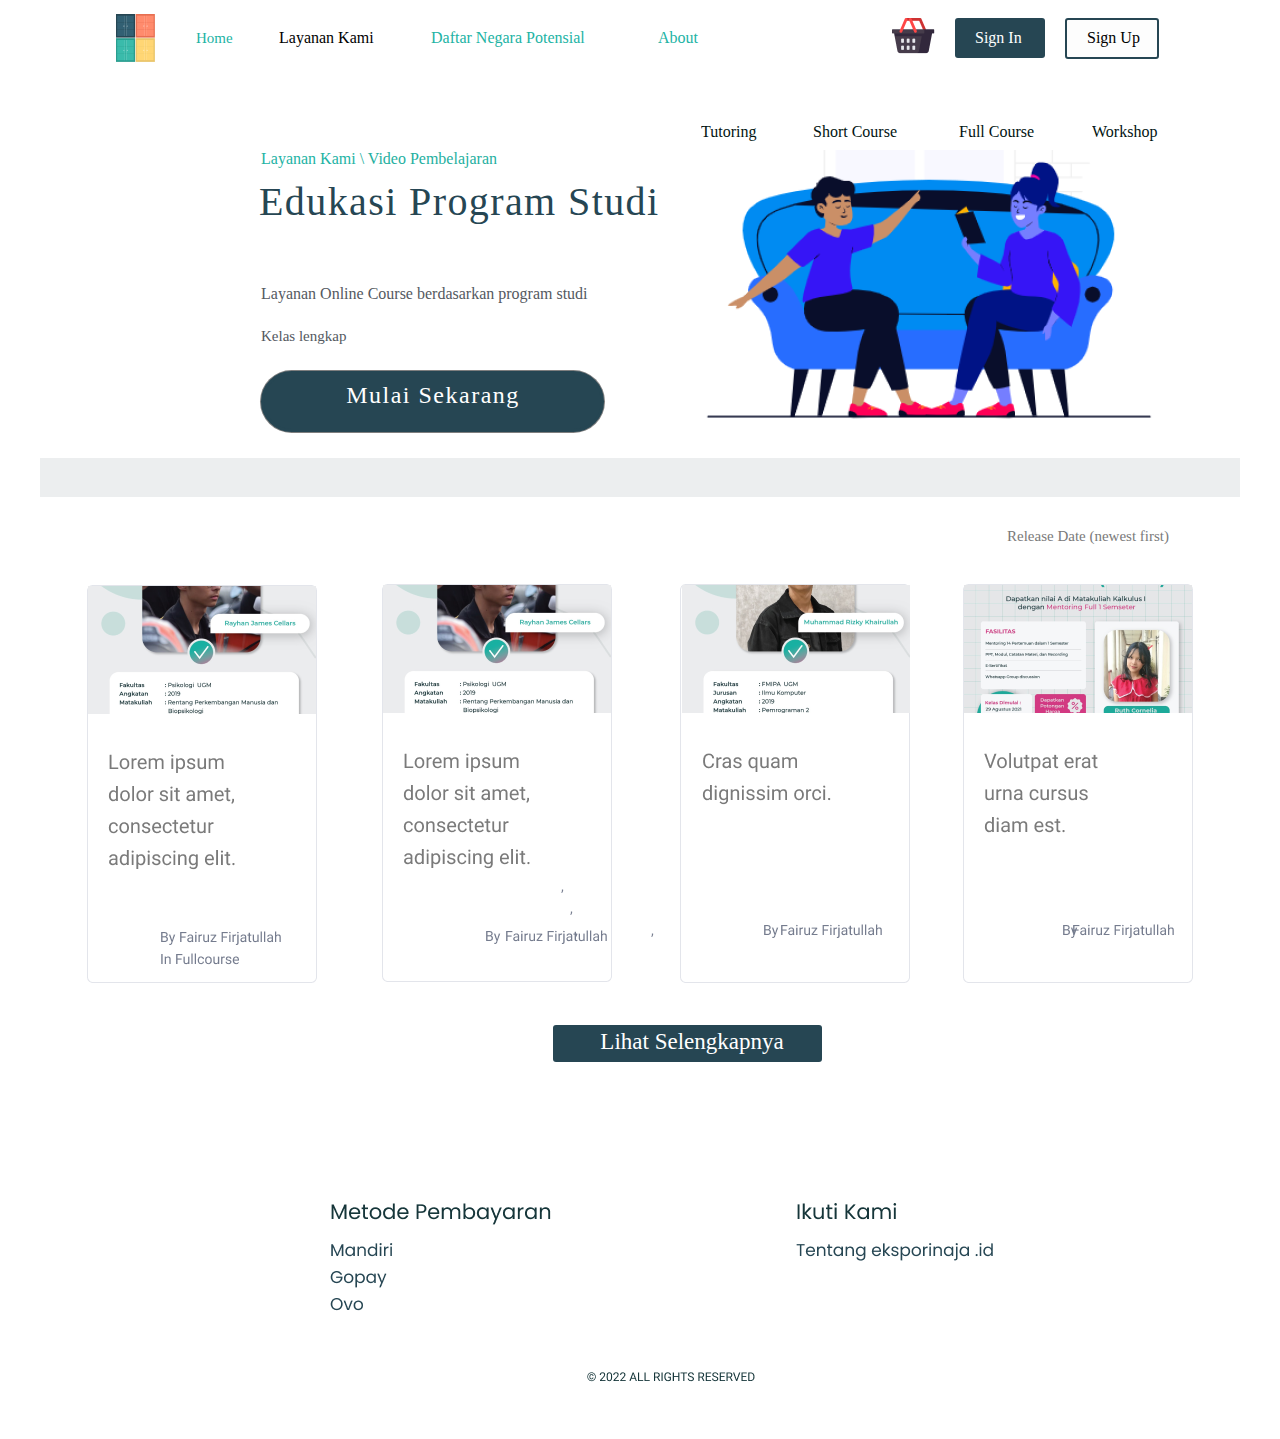
<file: video_pembelajaran.html>
<!-- 
/*
 *	This content is generated from the PSD File Info.
 *	(Alt+Shift+Ctrl+I).
 *
 *	@desc 		
 *	@file 		video_pembelajaran
 *	@date 		Friday 19th of August 2022 01:37:19 AM
 *	@title 		DESIGN WEB
 *	@author 	
 *	@keywords 	
 *	@generator 	Export Kit v1.3.figma
 *
*/
 -->
<!DOCTYPE html>
<html xmlns="http://www.w3.org/1999/xhtml" xml:lang="en" lang="en" >
	<head>
		<meta http-equiv="content-type" content="text/html" charset="utf-8" />
		<title>video_pembelajaran</title>
		<meta name="viewport" content="width=device-width, initial-scale=1.0">
		<meta name="description" content="" >
		<link rel="StyleSheet" href="video_pembelajaran.css" />
		<script src="https://secure.exportkit.com/cdn/js/ek_googlefonts.js?v=6"></script>
		<!-- Add your custom HEAD content here -->

	</head>
	<body>
		<div id="content-container" >
			<div id="_bg__video_pembelajaran"  ></div>
			<img src="skins/allura_staying_home.png" id="allura_staying_home" />
			<div id="home" >
				<a href="index.html">Home</a>
			</div>
			<div id="layanan_kami" >
				Layanan Kami
			</div>
			<div id="daftar_negara_potensial" >
				<a href="daftar_negara_potensial.html">Daftar Negara Potensial</a>
			</div>
			<div id="about" >
				<a href="tentang.html">About</a>
			</div>
			<img src="skins/logo_1.png" id="logo_1" />
			<div id="rectangle"  ></div>
			<div id="rectangle_ek1"  ></div>
			<div id="mulai_sekarang" >
				<a href="harga.html" style="color:#FFFFFF">Mulai Sekarang</a>
			</div>
			<div id="rectangle_ek2"  ></div>
			<div id="rectangle_ek3"  ></div>
			<div id="rectangle_ek4"  ></div>
			<div id="rectangle_ek5"  ></div>
			<div id="rectangle_ek6"  ></div>
			<div id="rectangle_ek7"  ></div>
			<div id="rectangle_ek8"  ></div>
			<div id="layanan_kami___video_pembelajaran" >
				<a href="layanan_kami.html">Layanan Kami</a> \ Video Pembelajaran 
			</div>
			<div id="tutoring" >
				Tutoring
			</div>
			<div id="short_course" >
				Short Course
			</div>
			<div id="full_course" >
				Full Course
			</div>
			<div id="workshop" >
				Workshop
			</div>
			<div id="edukasi_program_studi" >
				Edukasi Program Studi
			</div>
			<div id="layanan_online_course_berdasarkan_program_studi" >
				Layanan Online Course berdasarkan program studi
			</div>
			<div id="kelas_lengkap" >
				Kelas lengkap
			</div>
			<div id="release_date__newest_first_" >
				Release Date (newest first)
			</div>
			<div id="in" >
				In
			</div>
			<div id="fullcourse" >
				Fullcourse
			</div>
			<div id="in_ek1" >
				In
			</div>
			<div id="program_studi" >
				Program Studi
			</div>
			<div id="in_ek2" >
				In
			</div>
			<div id="program_studi_ek1" >
				Program Studi
			</div>
			<div id="lihat_selengkapnya" >
				Lihat Selengkapnya
			</div>
			<div id="rectangle_ek9"  ></div>
			<div id="rectangle_ek10"  ></div>
			<div id="sign_in" >
				<a href="sign_in.html" style="color: #FFFFFF">Sign In</a>
			</div>
			<div id="sign_up" >
				<a href="sign_out.html" style="color:#000000">Sign Up</a>
			</div>
			<a href="harga.html"><img src="skins/group_17.png" id="group_17" /></a>
			<img src="skins/group_19_1.png" id="group_19_1" />
			<img src="skins/group_20_1.png" id="group_20_1" />

		</div>
	</body>
</html>
</file>
<file: home.css>
/*
	@name home
*/
/* Only edit this if you know what you are doing! */
body { margin: 0px; padding: 0px; font-family:"Arial"; overflow-x:hidden; }

/* Only edit this if you know what you are doing! */
img { position: absolute; display: block; margin: 0px; border: none; padding: 0px; }

/* Only edit this if you know what you are doing! */
div { position: absolute; }

#content-container { display: block; position: relative; width: 1200px; width: 1200px; height: 2176px; overflow: hidden; display: block;  margin-left: auto; margin-right: auto;  }

a{
color:#22b3a4;
text-decoration : none;
}

#_bg__home {
	top: 0px;
	left: 0px;
	width: 1200px;
	height: 2176px;
	background:rgba(255,255,255,1);
}


#rectangle {
	top: 18px;
	left: 909px;
	width: 90px;
	height: 40px;
	-ms-border-radius: 3px;
	-o-border-radius: 3px;
	-moz-border-radius: 3px;
	-webkit-border-radius: 3px;
	border-radius: 3px;
	background:rgba(38,70,83,1);
}


#rectangle_ek1 {
	top: 18px;
	left: 1019px;
	width: 104px;
	height: 44px;
	-ms-border-radius: 3px;
	-o-border-radius: 3px;
	-moz-border-radius: 3px;
	-webkit-border-radius: 3px;
	border-radius: 3px;
	border: 2px solid #264653;
	background:rgba(253,253,253,1);
}


#rectangle_ek2 {
	top: 454px;
	left: 718px;
	width: 337px;
	height: 55px;
	-ms-border-radius: 50px;
	-o-border-radius: 50px;
	-moz-border-radius: 50px;
	-webkit-border-radius: 50px;
	border-radius: 50px;
	border: 3px solid #264653;
	-ms-box-shadow:0px 0px 0px 1px rgba(0,0,0,0.5);
	-o-box-shadow:0px 0px 0px 1px rgba(0,0,0,0.5);
	-webkit-box-shadow:0px 0px 0px 1px rgba(0,0,0,0.5);
	-moz-box-shadow:0px 0px 0px 1px rgba(0,0,0,0.5);
	box-shadow:0px 0px 0px 1px rgba(0,0,0,0.5);
	background:rgba(38,70,83,1);
}


#rectangle_ek3 {
	top: 683px;
	left: 0px;
	width: 1200px;
	height: 304px;
	background:rgba(38,70,83,1);
}


#rectangle_ek4 {
	top: 868px;
	left: 539px;
	width: 126px;
	height: 47px;
	-ms-border-radius: 3px;
	-o-border-radius: 3px;
	-moz-border-radius: 3px;
	-webkit-border-radius: 3px;
	border-radius: 3px;
	border: 2px solid #ffffff;
	background:rgba(255,255,255,0);
}


#image {
	top: 1367px;
	left: 451px;
	width: 50px;
	height: 50px;
}


#home {
	top: 28px;
	left: 162px;
	width: 63.5px;
	height: 30.5px;
	overflow: hidden;
	font-family: Roboto;
	font-size: 15px;
	text-align: left;
	line-height: 20px;
	color:#22B3A4;
}


#layanan_kami {
	top: 28px;
	left: 245px;
	width: 136px;
	height: 31px;
	overflow: hidden;
	font-family: Roboto;
	font-size: 16px;
	text-align: left;
	line-height: 20px;
	color:#000000;
}


#daftar_negara_potensial {
	top: 28px;
	left: 397px;
	width: 195px;
	height: 31px;
	overflow: hidden;
	font-family: Roboto;
	font-size: 16px;
	text-align: left;
	line-height: 20px;
	color:#000000;
}


#about {
	top: 28px;
	left: 624px;
	width: 73px;
	height: 31px;
	overflow: hidden;
	font-family: Roboto;
	font-size: 16px;
	text-align: left;
	line-height: 20px;
	color:#000000;
}


#sign_in {
	top: 28px;
	left: 929px;
	width: 71px;
	height: 31px;
	overflow: hidden;
	font-family: Roboto;
	font-size: 16px;
	text-align: left;
	line-height: 20px;
	color:#FFFFFF;
}


#sign_up {
	top: 28px;
	left: 1041px;
	width: 77px;
	height: 31px;
	overflow: hidden;
	font-family: Roboto;
	font-size: 16px;
	text-align: left;
	line-height: 20px;
	color:#000000;
}


#belajar_makin_seru_bareng_eksporinaja_id {
	top: 169px;
	left: 618px;
	width: 610px;
	height: 145px;
	overflow: hidden;
	font-family: Poppins;
	font-size: 40px;
	text-align: left;
	line-height: 58.299999237061px;
	letter-spacing: 1.3999999761581px;
	color:#16363A;
}


#eksporinaja_id_hadir_sebagai_platform_edukasi_ekspor_untuk_membantu_pelaku_umkm_dan_petani_lokal_agar_dapat_mengekspor_produknya_ke_pasar_global_ {
	top: 302px;
	left: 618px;
	width: 564px;
	height: 116px;
	overflow: hidden;
	font-family: Roboto;
	font-size: 18px;
	text-align: left;
	line-height: 34.200000762939px;
	margin-top: -5.4000002543132px;
	height: 134px;
	color:#16363A;
}


#mulai_sekarang {
	top: 470px;
	left: 758px;
	width: 266px;
	height: 34px;
	overflow: hidden;
	font-family: Poppins;
	font-size: 24px;
	text-align: center;
	line-height: 17px;
	padding-top: 7px;
	margin-top: -7px;
	letter-spacing: 1.5px;
	color:#FFFFFF;
}


#eksporinaja_id_menyediakan_berbagai_kebutuhan_eksportir {
	top: 705px;
	left: 54px;
	width: 1108px;
	height: 85.5px;
	overflow: hidden;
	font-family: Poppins;
	font-size: 33px;
	text-align: center;
	line-height: 61.5px;
	margin-top: -9.5px;
	height: 118.5px;
	letter-spacing: 0.10000000149012px;
	color:#FFFFFF;
}


#tingkatkan_skill_kamu_agar_lebih_siap_mengjadi_eksportir_yang_hebat {
	top: 778px;
	left: 266px;
	width: 682px;
	height: 35.5px;
	overflow: hidden;
	font-family: Roboto Slab;
	font-size: 17px;
	text-align: center;
	line-height: 23.799999237061px;
	color:#FFFFFF;
}


#ikuti_kelas {
	top: 880px;
	left: 562px;
	width: 83px;
	height: 25.5px;
	overflow: hidden;
	font-family: Roboto;
	font-size: 15px;
	text-align: center;
	color:#FFFFFF;
}


#kata_mereka_tentang_eksporinaja_id {
	top: 1008px;
	left: 161px;
	width: 889px;
	height: 172.5px;
	overflow: hidden;
	font-family: Poppins;
	font-size: 41px;
	text-align: center;
	line-height: 143.5px;
	margin-top: -34.166666666667px;
	height: 213.5px;
	letter-spacing: 0.10000000149012px;
	color:#264653;
}


#[base64] {
	top: 1190px;
	left: 78px;
	width: 1046px;
	height: 139px;
	overflow: hidden;
	font-family: Roboto;
	font-size: 20px;
	text-align: center;
	line-height: 31.200000762939px;
	margin-top: -3.7333335876465px;
	height: 159px;
	color:#7A7A7A;
}


#farah_fadhilah_adzani {
	top: 1375px;
	left: 521px;
	width: 162px;
	height: 31px;
	overflow: hidden;
	font-family: Roboto;
	font-size: 14px;
	text-align: left;
	line-height: 21px;
	color:#7A7A7A;
}


#peserta_kelas_ekspor {
	top: 1396px;
	left: 521px;
	width: 241px;
	height: 31px;
	overflow: hidden;
	font-family: Roboto Slab;
	font-size: 14px;
	text-align: left;
	line-height: 21px;
	color:#6EC1E4;
}


#bingung__coba_tanyain_langsung_aja {
	top: 1598px;
	left: 163px;
	width: 880px;
	height: 172.5px;
	overflow: hidden;
	font-family: Poppins;
	font-size: 41px;
	text-align: center;
	line-height: 143.5px;
	margin-top: -34.166666666667px;
	height: 213.5px;
	letter-spacing: 0.10000000149012px;
	color:#264653;
}


#instagram {
	top: -187648px;
	left: 56px;
	width: 32px;
	height: 127.5px;
	overflow: hidden;
	font-family: Roboto;
	font-size: 19px;
	text-align: center;
	color:#333333;
}


#linkedin {
	top: -187657.5px;
	left: 99px;
	width: 26px;
	height: 165.5px;
	overflow: hidden;
	font-family: Roboto;
	font-size: 19px;
	text-align: center;
	color:#333333;
}


#whatsapp {
	top: -187657.5px;
	left: 142px;
	width: 32px;
	height: 146.5px;
	overflow: hidden;
	font-family: Roboto;
	font-size: 19px;
	text-align: center;
	color:#333333;
}


#envelope {
	top: -187657.5px;
	left: 185px;
	width: 26px;
	height: 165.5px;
	overflow: hidden;
	font-family: Roboto;
	font-size: 19px;
	text-align: center;
	color:#333333;
}

#group_8 {
	top: 1971px;
	left: 266px;
	width: 715px;
	height: 182px;
}

#metode_pembayaran {
	top: 0px;
	left: 0px;
	width: 266.5px;
	height: 35.5px;
	overflow: hidden;
	font-family: Poppins;
	font-size: 21px;
	text-align: left;
	color:#16363A;
}


#mandiri {
	top: 41px;
	left: 0px;
	width: 182.5px;
	height: 28.5px;
	overflow: hidden;
	font-family: Poppins;
	font-size: 17px;
	text-align: left;
	color:#264653;
}


#gopay {
	top: 68px;
	left: 0px;
	width: 195.5px;
	height: 28.5px;
	overflow: hidden;
	font-family: Poppins;
	font-size: 17px;
	text-align: left;
	color:#264653;
}


#ovo {
	top: 95px;
	left: 0px;
	width: 161.5px;
	height: 28.5px;
	overflow: hidden;
	font-family: Poppins;
	font-size: 17px;
	text-align: left;
	color:#264653;
}


#ikuti_kami {
	top: 0px;
	left: 466px;
	width: 175.5px;
	height: 35.5px;
	overflow: hidden;
	font-family: Poppins;
	font-size: 21px;
	text-align: left;
	color:#16363A;
}


#tentang_eksporinaja__id {
	top: 41px;
	left: 466px;
	width: 271.5px;
	height: 28.5px;
	overflow: hidden;
	font-family: Poppins;
	font-size: 17px;
	text-align: left;
	color:#264653;
}


#___2022_all_rights_reserved_ {
	top: 170px;
	left: 224px;
	width: 181px;
	height: 20px;
	overflow: hidden;
	font-family: Roboto;
	font-size: 12px;
	text-align: center;
	color:#16363A;
}


#logo_1 {
	top: 14px;
	left: 82px;
	width: 39px;
	height: 48px;
}

#group_6 {
	top: 42px;
	left: -137px;
	width: 813px;
	height: 592px;
}

#cityscapes_downtown {
	top: 0px;
	left: 0px;
	width: 813px;
	height: 592px;
}

#basket {
	top: 15px;
	left: 844px;
	width: 45px;
	height: 45px;
}
#group {
	top: 4.92px;
	left: 1.41px;
	width: 42.19px;
	height: 35.16px;
}
#group_ek1 {
	top: 0px;
	left: 13px;
	width: 22.03px;
	height: 14.77px;
}

#vector {
	top: 0px;
	left: 0px;
	width: 22.03px;
	height: 14.77px;
}

#group_ek2 {
	top: 15px;
	left: 2px;
	width: 37.97px;
	height: 19.69px;
}

#vector_ek1 {
	top: 0px;
	left: 0px;
	width: 37.97px;
	height: 19.69px;
}

#group_ek3 {
	top: 15px;
	left: 2px;
	width: 28.13px;
	height: 19.69px;
}

#vector_ek2 {
	top: 0px;
	left: 0px;
	width: 28.13px;
	height: 19.69px;
}

#group_ek4 {
	top: 11px;
	left: 0px;
	width: 42.19px;
	height: 4.22px;
}

#vector_ek3 {
	top: 0px;
	left: 0px;
	width: 42.19px;
	height: 4.22px;
}

#group_ek5 {
	top: 15px;
	left: 2px;
	width: 28.13px;
	height: 2.81px;
}

#vector_ek4 {
	top: 0px;
	left: 0px;
	width: 28.13px;
	height: 2.81px;
}

#group_ek6 {
	top: 11px;
	left: 0px;
	width: 32.34px;
	height: 4.22px;
}

#vector_ek5 {
	top: 0px;
	left: 0px;
	width: 32.34px;
	height: 4.22px;
}

#group_ek7 {
	top: 21px;
	left: 9px;
	width: 14.06px;
	height: 11.25px;
}
#group_ek8 {
	top: 0px;
	left: 0px;
	width: 14.06px;
	height: 4.22px;
}
#group_ek9 {
	top: 0px;
	left: 11px;
	width: 2.81px;
	height: 4.22px;
}

#vector_ek6 {
	top: 0px;
	left: 0px;
	width: 2.81px;
	height: 4.22px;
}

#group_ek10 {
	top: 0px;
	left: 6px;
	width: 2.81px;
	height: 4.22px;
}

#vector_ek7 {
	top: 0px;
	left: 0px;
	width: 2.81px;
	height: 4.22px;
}

#group_ek11 {
	top: 0px;
	left: 0px;
	width: 2.81px;
	height: 4.22px;
}

#vector_ek8 {
	top: 0px;
	left: 0px;
	width: 2.81px;
	height: 4.22px;
}

#group_ek12 {
	top: 7px;
	left: 0px;
	width: 14.06px;
	height: 4.22px;
}
#group_ek13 {
	top: 0px;
	left: 11px;
	width: 2.81px;
	height: 4.22px;
}

#vector_ek9 {
	top: 0px;
	left: 0px;
	width: 2.81px;
	height: 4.22px;
}

#group_ek14 {
	top: 0px;
	left: 6px;
	width: 2.81px;
	height: 4.22px;
}

#vector_ek10 {
	top: 0px;
	left: 0px;
	width: 2.81px;
	height: 4.22px;
}

#group_ek15 {
	top: 0px;
	left: 0px;
	width: 2.81px;
	height: 4.22px;
}

#vector_ek11 {
	top: 0px;
	left: 0px;
	width: 2.81px;
	height: 4.22px;
}

#group_ek16 {
	top: 0px;
	left: 8px;
	width: 7.97px;
	height: 14.77px;
}

#vector_ek12 {
	top: 0px;
	left: 0px;
	width: 7.97px;
	height: 14.77px;
}

#group_ek17 {
	top: 0px;
	left: 17px;
	width: 7.97px;
	height: 14.77px;
}

#vector_ek13 {
	top: 0px;
	left: 0px;
	width: 7.97px;
	height: 14.77px;
}

#group_ek18 {
	top: 1729px;
	left: 548px;
	width: 111.55px;
	height: 97.5px;
}
#group_ek19 {
	top: 0px;
	left: 0px;
	width: 62.39px;
	height: 60px;
}

#vector_ek14 {
	top: 1px;
	left: 1px;
	width: 60.5px;
	height: 58.12px;
}


#vector_ek15 {
	top: 0px;
	left: 0px;
	width: 62.39px;
	height: 60px;
}

#group_ek20 {
	top: 0px;
	left: 8px;
	width: 62.39px;
	height: 60px;
}

#vector_ek16 {
	top: 1px;
	left: 1px;
	width: 60.5px;
	height: 58.12px;
}


#vector_ek17 {
	top: 0px;
	left: 0px;
	width: 62.39px;
	height: 60px;
}

#group_ek21 {
	top: 8px;
	left: 11px;
	width: 1.89px;
	height: 31.88px;
}

#vector_ek18 {
	top: 0px;
	left: 0px;
	width: 1.89px;
	height: 31.88px;
}

#group_ek22 {
	top: 8px;
	left: 64px;
	width: 1.89px;
	height: 31.88px;
}

#vector_ek19 {
	top: 0px;
	left: 0px;
	width: 1.89px;
	height: 31.88px;
}

#group_ek23 {
	top: 38px;
	left: 42px;
	width: 62.39px;
	height: 60px;
}

#vector_ek20 {
	top: 1px;
	left: 1px;
	width: 60.5px;
	height: 58.12px;
}


#vector_ek21 {
	top: 0px;
	left: 0px;
	width: 62.39px;
	height: 60px;
}

#group_ek24 {
	top: 38px;
	left: 49px;
	width: 62.39px;
	height: 60px;
}

#vector_ek22 {
	top: 1px;
	left: 1px;
	width: 60.5px;
	height: 58.12px;
}


#vector_ek23 {
	top: 0px;
	left: 0px;
	width: 62.39px;
	height: 60px;
}

#group_ek25 {
	top: 45px;
	left: 53px;
	width: 1.89px;
	height: 31.87px;
}

#vector_ek24 {
	top: 0px;
	left: 0px;
	width: 1.89px;
	height: 31.87px;
}

#group_ek26 {
	top: 45px;
	left: 106px;
	width: 1.89px;
	height: 31.87px;
}

#vector_ek25 {
	top: 0px;
	left: 0px;
	width: 1.89px;
	height: 31.87px;
}

#group_ek27 {
	top: 56px;
	left: 76px;
	width: 9.45px;
	height: 9.38px;
}

#vector_ek26 {
	top: 1px;
	left: 1px;
	width: 7.56px;
	height: 7.5px;
}


#vector_ek27 {
	top: 0px;
	left: 0px;
	width: 9.45px;
	height: 9.38px;
}

#group_ek28 {
	top: 56px;
	left: 62px;
	width: 9.45px;
	height: 9.38px;
}

#vector_ek28 {
	top: 1px;
	left: 1px;
	width: 7.56px;
	height: 7.5px;
}


#vector_ek29 {
	top: 0px;
	left: 0px;
	width: 9.45px;
	height: 9.38px;
}

#group_ek29 {
	top: 56px;
	left: 89px;
	width: 9.45px;
	height: 9.38px;
}

#vector_ek30 {
	top: 1px;
	left: 1px;
	width: 7.56px;
	height: 7.5px;
}


#vector_ek31 {
	top: 0px;
	left: 0px;
	width: 9.45px;
	height: 9.38px;
}

#group_ek30 {
	top: 19px;
	left: 34px;
	width: 9.45px;
	height: 9.38px;
}

#vector_ek32 {
	top: 1px;
	left: 1px;
	width: 7.56px;
	height: 7.5px;
}


#vector_ek33 {
	top: 0px;
	left: 0px;
	width: 9.45px;
	height: 9.38px;
}

#group_ek31 {
	top: 19px;
	left: 21px;
	width: 9.45px;
	height: 9.38px;
}

#vector_ek34 {
	top: 1px;
	left: 1px;
	width: 7.56px;
	height: 7.5px;
}


#vector_ek35 {
	top: 0px;
	left: 0px;
	width: 9.45px;
	height: 9.38px;
}

#group_ek32 {
	top: 19px;
	left: 47px;
	width: 9.45px;
	height: 9.38px;
}

#vector_ek36 {
	top: 1px;
	left: 1px;
	width: 7.56px;
	height: 7.5px;
}


#vector_ek37 {
	top: 0px;
	left: 0px;
	width: 9.45px;
	height: 9.38px;
}



/* Add your custom CSS here */
</file>
<file: daftar_negara_potensial.css>
/*
	@name daftar_negara_potensial
*/
/* Only edit this if you know what you are doing! */
body { margin: 0px; padding: 0px; font-family:"Arial"; overflow-x:hidden; }

/* Only edit this if you know what you are doing! */
img { position: absolute; display: block; margin: 0px; border: none; padding: 0px; }

/* Only edit this if you know what you are doing! */
div { position: absolute; }

#content-container { display: block; position: relative; width: 1200px; width: 1200px; height: 1425px; overflow: hidden; display: block;  margin-left: auto; margin-right: auto;  }

a{
color:#22b3a4;
text-decoration : none;
}

#_bg__daftar_negara_potensial {
	top: 0px;
	left: 0px;
	width: 1200px;
	height: 1425px;
	background:rgba(255,255,255,1);
}


#rectangle {
	top: 18px;
	left: 909px;
	width: 90px;
	height: 40px;
	-ms-border-radius: 3px;
	-o-border-radius: 3px;
	-moz-border-radius: 3px;
	-webkit-border-radius: 3px;
	border-radius: 3px;
	background:rgba(38,70,83,1);
}


#rectangle_ek1 {
	top: 18px;
	left: 1019px;
	width: 90px;
	height: 36px;
	-ms-border-radius: 3px;
	-o-border-radius: 3px;
	-moz-border-radius: 3px;
	-webkit-border-radius: 3px;
	border-radius: 3px;
	border: 2px solid #264653;
	background:rgba(253,253,253,1);
}


#sign_in {
	top: 28px;
	left: 929px;
	width: 71px;
	height: 31px;
	overflow: hidden;
	font-family: Roboto;
	font-size: 16px;
	text-align: left;
	line-height: 20px;
	color:#FFFFFF;
}


#sign_up {
	top: 28px;
	left: 1041px;
	width: 77px;
	height: 31px;
	overflow: hidden;
	font-family: Roboto;
	font-size: 16px;
	text-align: left;
	line-height: 20px;
	color:#000000;
}


#kelas {
	top: 301px;
	left: 119px;
	width: 266px;
	height: 34px;
	overflow: hidden;
	font-family: Poppins;
	font-size: 24px;
	text-align: center;
	line-height: 17px;
	padding-top: 7px;
	margin-top: -7px;
	letter-spacing: 1.5px;
	color:#FFFFFF;
}


#home {
	top: 28px;
	left: 156px;
	width: 63.5px;
	height: 30.5px;
	overflow: hidden;
	font-family: Roboto;
	font-size: 15px;
	text-align: left;
	line-height: 20px;
	color:#000000;
}


#layanan_kami {
	top: 28px;
	left: 239px;
	width: 136px;
	height: 31px;
	overflow: hidden;
	font-family: Roboto;
	font-size: 16px;
	text-align: left;
	line-height: 20px;
	color:#000000;
}


#daftar_negara_potensial {
	top: 28px;
	left: 391px;
	width: 195px;
	height: 31px;
	overflow: hidden;
	font-family: Roboto;
	font-size: 16px;
	text-align: left;
	line-height: 20px;
	color:#000000;
}


#about {
	top: 28px;
	left: 618px;
	width: 73px;
	height: 31px;
	overflow: hidden;
	font-family: Roboto;
	font-size: 16px;
	text-align: left;
	line-height: 20px;
	color:#000000;
}


#logo_1 {
	top: 14px;
	left: 76px;
	width: 39px;
	height: 48px;
}


#daftar_negara_potensial_ek1 {
	top: 166px;
	left: 284px;
	width: 751px;
	height: 74px;
	overflow: hidden;
	font-family: Roboto;
	font-size: 60px;
	font-weight: bold;
	text-align: left;
	line-height: 32px;
	padding-top: 28px;
	margin-top: -28px;
	color:#326073;
}

#group_8 {
	top: 1164px;
	left: 279px;
	width: 715px;
	height: 182px;
}

#metode_pembayaran {
	top: 0px;
	left: 0px;
	width: 266.5px;
	height: 35.5px;
	overflow: hidden;
	font-family: Poppins;
	font-size: 21px;
	text-align: left;
	color:#16363A;
}


#mandiri {
	top: 41px;
	left: 0px;
	width: 182.5px;
	height: 28.5px;
	overflow: hidden;
	font-family: Poppins;
	font-size: 17px;
	text-align: left;
	color:#264653;
}


#gopay {
	top: 68px;
	left: 0px;
	width: 195.5px;
	height: 28.5px;
	overflow: hidden;
	font-family: Poppins;
	font-size: 17px;
	text-align: left;
	color:#264653;
}


#ovo {
	top: 95px;
	left: 0px;
	width: 161.5px;
	height: 28.5px;
	overflow: hidden;
	font-family: Poppins;
	font-size: 17px;
	text-align: left;
	color:#264653;
}


#ikuti_kami {
	top: 0px;
	left: 466px;
	width: 175.5px;
	height: 35.5px;
	overflow: hidden;
	font-family: Poppins;
	font-size: 21px;
	text-align: left;
	color:#16363A;
}


#tentang_eksporinaja_id {
	top: 41px;
	left: 466px;
	width: 271.5px;
	height: 28.5px;
	overflow: hidden;
	font-family: Poppins;
	font-size: 17px;
	text-align: left;
	color:#264653;
}


#___2022_all_rights_reserved_ {
	top: 170px;
	left: 254px;
	width: 181px;
	height: 20px;
	overflow: hidden;
	font-family: Roboto;
	font-size: 12px;
	text-align: center;
	color:#16363A;
}


#rectangle_ek2 {
	top: 246px;
	left: 486px;
	width: 400px;
	height: 34px;
	-ms-border-radius: 3px;
	-o-border-radius: 3px;
	-moz-border-radius: 3px;
	-webkit-border-radius: 3px;
	border-radius: 3px;
	border: 1px solid #cccccc;
	background:rgba(255,255,255,1);
}


#rectangle_ek3 {
	top: 316px;
	left: 486px;
	width: 400px;
	height: 34px;
	-ms-border-radius: 3px;
	-o-border-radius: 3px;
	-moz-border-radius: 3px;
	-webkit-border-radius: 3px;
	border-radius: 3px;
	border: 1px solid #cccccc;
	background:rgba(255,255,255,1);
}


#rectangle_ek4 {
	top: 389px;
	left: 315px;
	width: 571px;
	height: 48px;
	-ms-border-radius: 3px;
	-o-border-radius: 3px;
	-moz-border-radius: 3px;
	-webkit-border-radius: 3px;
	border-radius: 3px;
	border: 1px solid #000000;
	background:rgba(255,255,255,1);
}


#cari_negara__ {
	top: 254px;
	left: 315px;
	width: 189px;
	height: 27px;
	overflow: hidden;
	font-family: Roboto;
	font-size: 16px;
	text-align: left;
	color:#333333;
}


#cari_produk__ {
	top: 324px;
	left: 315px;
	width: 189px;
	height: 27px;
	overflow: hidden;
	font-family: Roboto;
	font-size: 16px;
	text-align: left;
	color:#333333;
}


#hasil_filter___china {
	top: 404px;
	left: 320px;
	width: 577px;
	height: 27px;
	overflow: hidden;
	font-family: Roboto;
	font-size: 16px;
	text-align: left;
	color:#333333;
}


#china {
	top: 254px;
	left: 500px;
	width: 577px;
	height: 27px;
	overflow: hidden;
	font-family: Roboto;
	font-size: 16px;
	text-align: left;
	color:#333333;
}


#rectangle_ek5 {
	top: 318px;
	left: 919px;
	width: 71px;
	height: 30px;
	border: 1px solid #dddddd;
	background:rgba(238,238,238,1);
}


#cari {
	top: 322px;
	left: 902px;
	width: 111px;
	height: 28px;
	overflow: hidden;
	font-family: Roboto;
	font-size: 12px;
	text-align: center;
	line-height: 19.200000762939px;
	margin-top: -2.4000002543132px;
	height: 40px;
	color:#333333;
}


#group_10 {
	top: 20px;
	left: 841px;
	width: 42.5px;
	height: 35.5px;
}


#group_14_1 {
	top: 517px;
	left: 166px;
	width: 399px;
	height: 152px;
}


#group_15_1 {
	top: 517px;
	left: 627px;
	width: 399px;
	height: 152px;
}


#group_16_1 {
	top: 703px;
	left: 404px;
	width: 466px;
	height: 427px;
}



/* Add your custom CSS here */
</file>
<file: harga.css>
/*
	@name harga
*/
/* Only edit this if you know what you are doing! */
body { margin: 0px; padding: 0px; font-family:"Arial"; overflow-x:hidden; }

/* Only edit this if you know what you are doing! */
img { position: absolute; display: block; margin: 0px; border: none; padding: 0px; }

/* Only edit this if you know what you are doing! */
div { position: absolute; }

#content-container { display: block; position: relative; width: 1200px; width: 1200px; height: 800px; overflow: hidden; display: block;  margin-left: auto; margin-right: auto;  }

a{
color:#22b3a4;
text-decoration : none;
}

#_bg__harga {
	top: 0px;
	left: 0px;
	width: 1200px;
	height: 800px;
	background:rgba(255,255,255,1);
}


#rectangle_1 {
	top: 272px;
	left: 30px;
	width: 309px;
	height: 429px;
}


#rectangle_2 {
	top: 272px;
	left: 30.5px;
	width: 309px;
	height: 84px;
}


#free {
	top: 305px;
	left: 24.5px;
	width: 326px;
	height: 45px;
	overflow: hidden;
	font-family: Poppins;
	font-size: 40px;
	font-weight: bold;
	text-align: center;
	line-height: 17px;
	padding-top: 23px;
	margin-top: -23px;
	letter-spacing: 1.5px;
	color:#FFFFFF;
}


#price {
	top: 171px;
	left: 441px;
	width: 336px;
	height: 59px;
	overflow: hidden;
	font-family: Poppins;
	font-size: 60px;
	font-weight: bold;
	text-align: center;
	line-height: 17px;
	padding-top: 43px;
	margin-top: -43px;
	letter-spacing: 1.5px;
	color:#000000;
}


#rectangle_3 {
	top: 272px;
	left: 449px;
	width: 309px;
	height: 429px;
}


#rectangle_4 {
	top: 272px;
	left: 449.5px;
	width: 309px;
	height: 84px;
}


#silver {
	top: 305px;
	left: 443.5px;
	width: 326px;
	height: 45px;
	overflow: hidden;
	font-family: Poppins;
	font-size: 40px;
	font-weight: bold;
	text-align: center;
	line-height: 17px;
	padding-top: 23px;
	margin-top: -23px;
	letter-spacing: 1.5px;
	color:#FFFFFF;
}


#rectangle_5 {
	top: 272px;
	left: 860px;
	width: 309px;
	height: 429px;
}


#rectangle_6 {
	top: 272px;
	left: 860.5px;
	width: 309px;
	height: 84px;
}


#premium {
	top: 305px;
	left: 857.5px;
	width: 326px;
	height: 45px;
	overflow: hidden;
	font-family: Poppins;
	font-size: 40px;
	font-weight: bold;
	text-align: center;
	line-height: 17px;
	padding-top: 23px;
	margin-top: -23px;
	letter-spacing: 1.5px;
	color:#FFFFFF;
}


#artikel_jawara_video_pembelajaran_akses_database_negara {
	top: 507px;
	left: 496px;
	width: 224px;
	height: 70.5px;
	overflow: hidden;
	font-family: Roboto;
	font-size: 15px;
	text-align: center;
	line-height: 20px;
	color:#FFFFFF;
}


#artikel_jawara_video_pembelajaran_akses_database_negara_layanan_konsultasi_ekslusif {
	top: 507px;
	left: 907px;
	width: 228px;
	height: 90.5px;
	overflow: hidden;
	font-family: Roboto;
	font-size: 15px;
	text-align: center;
	line-height: 20px;
	color:#FFFFFF;
}


#rectangle {
	top: 32px;
	left: 868px;
	width: 90px;
	height: 40px;
	-ms-border-radius: 3px;
	-o-border-radius: 3px;
	-moz-border-radius: 3px;
	-webkit-border-radius: 3px;
	border-radius: 3px;
	background:rgba(38,70,83,1);
}


#rectangle_ek1 {
	top: 32px;
	left: 978px;
	width: 90px;
	height: 37px;
	-ms-border-radius: 3px;
	-o-border-radius: 3px;
	-moz-border-radius: 3px;
	-webkit-border-radius: 3px;
	border-radius: 3px;
	border: 2px solid #264653;
	background:rgba(253,253,253,1);
}


#sign_in {
	top: 42px;
	left: 888px;
	width: 71px;
	height: 31px;
	overflow: hidden;
	font-family: Roboto;
	font-size: 16px;
	text-align: left;
	line-height: 20px;
	color:#FFFFFF;
}


#sign_up {
	top: 42px;
	left: 1000px;
	width: 77px;
	height: 31px;
	overflow: hidden;
	font-family: Roboto;
	font-size: 16px;
	text-align: left;
	line-height: 20px;
	color:#000000;
}


#home {
	top: 42px;
	left: 115px;
	width: 63.5px;
	height: 30.5px;
	overflow: hidden;
	font-family: Roboto;
	font-size: 15px;
	text-align: left;
	line-height: 20px;
	color:#000000;
}


#artikel_jawara {
	top: 511px;
	left: 122px;
	width: 124.5px;
	height: 30.5px;
	overflow: hidden;
	font-family: Roboto;
	font-size: 15px;
	text-align: left;
	line-height: 20px;
	color:#FFFFFF;
}


#rp__0 {
	top: 404px;
	left: 132px;
	width: 173px;
	height: 48px;
	overflow: hidden;
	font-family: Roboto;
	font-size: 40px;
	text-align: left;
	line-height: 20px;
	padding-top: 20px;
	margin-top: -20px;
	color:#FFFFFF;
}


#rp__150_k {
	top: 404px;
	left: 517px;
	width: 262px;
	height: 48px;
	overflow: hidden;
	font-family: Roboto;
	font-size: 40px;
	text-align: left;
	line-height: 20px;
	padding-top: 20px;
	margin-top: -20px;
	color:#FFFFFF;
}


#rp__300_k {
	top: 404px;
	left: 925px;
	width: 262px;
	height: 48px;
	overflow: hidden;
	font-family: Roboto;
	font-size: 40px;
	text-align: left;
	line-height: 20px;
	padding-top: 20px;
	margin-top: -20px;
	color:#FFFFFF;
}


#layanan_kami {
	top: 42px;
	left: 198px;
	width: 136px;
	height: 31px;
	overflow: hidden;
	font-family: Roboto;
	font-size: 16px;
	text-align: left;
	line-height: 20px;
	color:#22B3A4;
}


#daftar_negara_potensial {
	top: 42px;
	left: 350px;
	width: 195px;
	height: 31px;
	overflow: hidden;
	font-family: Roboto;
	font-size: 16px;
	text-align: left;
	line-height: 20px;
	color:#000000;
}


#about {
	top: 42px;
	left: 577px;
	width: 73px;
	height: 31px;
	overflow: hidden;
	font-family: Roboto;
	font-size: 16px;
	text-align: left;
	line-height: 20px;
	color:#000000;
}


#logo_1 {
	top: 28px;
	left: 35px;
	width: 39px;
	height: 48px;
}


#group_9 {
	top: 34px;
	left: 805px;
	width: 42.5px;
	height: 35.5px;
}



/* Add your custom CSS here */
</file>
<file: layanan_kami.css>
/*
	@name layanan_kami
*/
/* Only edit this if you know what you are doing! */
body { margin: 0px; padding: 0px; font-family:"Arial"; overflow-x:hidden; }

/* Only edit this if you know what you are doing! */
img { position: absolute; display: block; margin: 0px; border: none; padding: 0px; }

/* Only edit this if you know what you are doing! */
div { position: absolute; }

#content-container { display: block; position: relative; width: 1200px; width: 1200px; height: 1812px; overflow: hidden; display: block;  margin-left: auto; margin-right: auto;  }

a{
color:#22b3a4;
text-decoration : none;
}

#_bg__layanan_kami {
	top: 0px;
	left: 0px;
	width: 1200px;
	height: 1812px;
	background:rgba(255,255,255,1);
}


#rectangle {
	top: 18px;
	left: 909px;
	width: 90px;
	height: 40px;
	-ms-border-radius: 3px;
	-o-border-radius: 3px;
	-moz-border-radius: 3px;
	-webkit-border-radius: 3px;
	border-radius: 3px;
	background:rgba(38,70,83,1);
}


#rectangle_ek1 {
	top: 18px;
	left: 1019px;
	width: 90px;
	height: 36px;
	-ms-border-radius: 3px;
	-o-border-radius: 3px;
	-moz-border-radius: 3px;
	-webkit-border-radius: 3px;
	border-radius: 3px;
	border: 2px solid #264653;
	background:rgba(253,253,253,1);
}


#sign_in {
	top: 28px;
	left: 929px;
	width: 71px;
	height: 31px;
	overflow: hidden;
	font-family: Roboto;
	font-size: 16px;
	text-align: left;
	line-height: 20px;
	color:#FFFFFF;
}


#sign_up {
	top: 28px;
	left: 1041px;
	width: 77px;
	height: 31px;
	overflow: hidden;
	font-family: Roboto;
	font-size: 16px;
	text-align: left;
	line-height: 20px;
	color:#000000;
}


#fitur_yang_berisi_course___webinar_seputar_ekspor_yang_dibimbing_oleh_para_mentor_yang_sudah_berpengalaman_dibidang_ekspor_dengan_materi_dari_basic_hingga_advance {
	top: 360px;
	left: 473px;
	width: 410px;
	height: 107.5px;
	overflow: hidden;
	font-family: Roboto Slab;
	font-size: 17px;
	text-align: center;
	line-height: 23.799999237061px;
	color:#264653;
}


#edukasi {
	top: 631px;
	left: 68px;
	width: 327px;
	height: 52px;
	overflow: hidden;
	font-family: Poppins;
	font-size: 50px;
	font-weight: bold;
	text-align: center;
	line-height: 17px;
	padding-top: 33px;
	margin-top: -33px;
	letter-spacing: 1.5px;
	color:#264653;
}


#konsultasi {
	top: 1278px;
	left: 758px;
	width: 428px;
	height: 52px;
	overflow: hidden;
	font-family: Poppins;
	font-size: 50px;
	font-weight: bold;
	text-align: center;
	line-height: 17px;
	padding-top: 33px;
	margin-top: -33px;
	letter-spacing: 1.5px;
	color:#264653;
}


#fitur_ini_berisi_artikel_atau_berita_terkini_terkait_metode_ekspor_impor_sebagai_sarana_pencerdasan_pengguna_supaya_lebih_mudah_mengakses_informasi_pasar_global {
	top: 550.5px;
	left: 736px;
	width: 337px;
	height: 154.5px;
	overflow: hidden;
	font-family: Roboto Slab;
	font-size: 17px;
	text-align: center;
	line-height: 23.799999237061px;
	color:#264653;
}


#fitur_yang_berisi_konsultasi_terkait_peradministrasian_dalam_bisnis_ekspor__seperti_pembuatan_badan_usaha__legalitas__sertifikasi_produk_dan_lain_lain_ {
	top: 987px;
	left: 254px;
	width: 463px;
	height: 83.5px;
	overflow: hidden;
	font-family: Roboto Slab;
	font-size: 17px;
	text-align: center;
	line-height: 23.799999237061px;
	color:#264653;
}


#fitur_yang_berisi_konsultasi_terkait_peradministrasian_dalam_bisnis_ekspor__seperti_pembuatan_badan_usaha__legalitas__sertifikasi_produk_dan_lain_lain__ek1 {
	top: 1347px;
	left: 254px;
	width: 463px;
	height: 83.5px;
	overflow: hidden;
	font-family: Roboto Slab;
	font-size: 17px;
	text-align: center;
	line-height: 23.799999237061px;
	color:#264653;
}


#fitur_yang_berisi_konsultasi_terkait_rekomendasi_logistik_terbaik_dalam_mengirim_produk_baik_dari_segi_biaya__packing__serta_perizinannya {
	top: 1150px;
	left: 58px;
	width: 337px;
	height: 107.5px;
	overflow: hidden;
	font-family: Roboto Slab;
	font-size: 17px;
	text-align: center;
	line-height: 23.799999237061px;
	color:#264653;
}


#home {
	top: 28px;
	left: 156px;
	width: 63.5px;
	height: 30.5px;
	overflow: hidden;
	font-family: Roboto;
	font-size: 15px;
	text-align: left;
	line-height: 20px;
	color:#000000;
}


#layanan_kami {
	top: 28px;
	left: 239px;
	width: 136px;
	height: 31px;
	overflow: hidden;
	font-family: Roboto;
	font-size: 16px;
	text-align: left;
	line-height: 20px;
	color:#000000;
}


#daftar_negara_potensial {
	top: 28px;
	left: 391px;
	width: 195px;
	height: 31px;
	overflow: hidden;
	font-family: Roboto;
	font-size: 16px;
	text-align: left;
	line-height: 20px;
	color:#000000;
}


#about {
	top: 28px;
	left: 618px;
	width: 73px;
	height: 31px;
	overflow: hidden;
	font-family: Roboto;
	font-size: 16px;
	text-align: left;
	line-height: 20px;
	color:#000000;
}


#logo_1 {
	top: 14px;
	left: 76px;
	width: 39px;
	height: 48px;
}


#layanan_kami_ek1 {
	top: 164px;
	left: 406px;
	width: 487px;
	height: 74px;
	overflow: hidden;
	font-family: Roboto;
	font-size: 60px;
	font-weight: bold;
	text-align: left;
	line-height: 32px;
	padding-top: 28px;
	margin-top: -28px;
	color:#264653;
}


#rectangle_ek2 {
	top: 748px;
	left: -30px;
	width: 1249px;
	height: 39px;
	-ms-border-radius: 3px;
	-o-border-radius: 3px;
	-moz-border-radius: 3px;
	-webkit-border-radius: 3px;
	border-radius: 3px;
	background:rgba(236,238,239,1);
}


#group_10 {
	top: 20px;
	left: 851px;
	width: 42.5px;
	height: 35.5px;
}

#group_8 {
	top: 1516px;
	left: 310px;
	width: 715px;
	height: 182px;
}

#metode_pembayaran {
	top: 0px;
	left: 0px;
	width: 266.5px;
	height: 35.5px;
	overflow: hidden;
	font-family: Poppins;
	font-size: 21px;
	text-align: left;
	color:#16363A;
}


#mandiri {
	top: 41px;
	left: 0px;
	width: 182.5px;
	height: 28.5px;
	overflow: hidden;
	font-family: Poppins;
	font-size: 17px;
	text-align: left;
	color:#264653;
}


#gopay {
	top: 68px;
	left: 0px;
	width: 195.5px;
	height: 28.5px;
	overflow: hidden;
	font-family: Poppins;
	font-size: 17px;
	text-align: left;
	color:#264653;
}


#ovo {
	top: 95px;
	left: 0px;
	width: 161.5px;
	height: 28.5px;
	overflow: hidden;
	font-family: Poppins;
	font-size: 17px;
	text-align: left;
	color:#264653;
}


#ikuti_kami {
	top: 0px;
	left: 466px;
	width: 175.5px;
	height: 35.5px;
	overflow: hidden;
	font-family: Poppins;
	font-size: 21px;
	text-align: left;
	color:#16363A;
}


#tentang_eksporinaja__id {
	top: 41px;
	left: 466px;
	width: 271.5px;
	height: 28.5px;
	overflow: hidden;
	font-family: Poppins;
	font-size: 17px;
	text-align: left;
	color:#264653;
}


#___2022_all_rights_reserved_ {
	top: 170px;
	left: 254px;
	width: 181px;
	height: 20px;
	overflow: hidden;
	font-family: Roboto;
	font-size: 12px;
	text-align: center;
	color:#16363A;
}


#study_load_1 {
	top: 330px;
	left: 96px;
	width: 275px;
	height: 277px;
}


#vector_4 {
	top: 315px;
	left: 897px;
	width: 162px;
	height: 142px;
}


#gdpr_document_1 {
	top: 495px;
	left: 496px;
	width: 177px;
	height: 177px;
}


#group_1_1 {
	top: 930px;
	left: 114px;
	width: 121px;
	height: 122px;
}


#group_2_1 {
	top: 1094px;
	left: 440px;
	width: 167px;
	height: 172px;
}


#group__1__1 {
	top: 1314px;
	left: 93px;
	width: 141px;
	height: 108px;
}


#group__2__1 {
	top: 946px;
	left: 825px;
	width: 279px;
	height: 289px;
}


#group_11_1 {
	top: 1290px;
	left: 304px;
	width: 357px;
	height: 49px;
}


#group_12_1 {
	top: 1093px;
	left: 57px;
	width: 331px;
	height: 49px;
}


#group_13_1 {
	top: 930px;
	left: 304px;
	width: 357px;
	height: 49px;
}


#group_4_1 {
	top: 495px;
	left: 739px;
	width: 331px;
	height: 49px;
}


#group_3_1 {
	top: 291px;
	left: 507px;
	width: 331px;
	height: 49px;
}



/* Add your custom CSS here */
</file>
<file: sign_in.css>
/*
	@name sign_in
*/
/* Only edit this if you know what you are doing! */
body { margin: 0px; padding: 0px; font-family:"Arial"; overflow-x:hidden; }

/* Only edit this if you know what you are doing! */
img { position: absolute; display: block; margin: 0px; border: none; padding: 0px; }

/* Only edit this if you know what you are doing! */
div { position: absolute; }

#content-container { display: block; position: relative; width: 1200px; width: 1200px; height: 810px; overflow: hidden; display: block;  margin-left: auto; margin-right: auto;  }

a{
color:#22b3a4;
text-decoration : none;
}

#_bg__sign_in {
	top: 0px;
	left: 0px;
	width: 1200px;
	height: 810px;
	background:rgba(255,255,255,1);
}


#rectangle {
	top: 350px;
	left: 315px;
	width: 570px;
	height: 218px;
	-ms-border-radius: 100px;
	-o-border-radius: 100px;
	-moz-border-radius: 100px;
	-webkit-border-radius: 100px;
	border-radius: 100px;
	background:rgba(255,255,255,1);
}


#rectangle_ek1 {
	top: 390px;
	left: 502px;
	width: 345px;
	height: 34px;
	-ms-border-radius: 3px;
	-o-border-radius: 3px;
	-moz-border-radius: 3px;
	-webkit-border-radius: 3px;
	border-radius: 3px;
	border: 1px solid #cccccc;
	background:rgba(255,255,255,1);
}


#rectangle_ek2 {
	top: 436px;
	left: 502px;
	width: 345px;
	height: 34px;
	-ms-border-radius: 3px;
	-o-border-radius: 3px;
	-moz-border-radius: 3px;
	-webkit-border-radius: 3px;
	border-radius: 3px;
	border: 1px solid #cccccc;
	background:rgba(255,255,255,1);
}


#rectangle_ek3 {
	top: 512px;
	left: 355px;
	width: 492px;
	height: 44px;
	-ms-border-radius: 20px;
	-o-border-radius: 20px;
	-moz-border-radius: 20px;
	-webkit-border-radius: 20px;
	border-radius: 20px;
	border: 1px solid #22b3a4;
	background:rgba(50,96,115,1);
}


#sign_in {
	top: 295px;
	left: 325px;
	width: 284px;
	height: 74px;
	overflow: hidden;
	font-family: Roboto;
	font-size: 60px;
	text-align: left;
	line-height: 32px;
	padding-top: 28px;
	margin-top: -28px;
	color:#326073;
}


#sign_in_ek1 {
	top: 517px;
	left: 554px;
	width: 254px;
	height: 53px;
	overflow: hidden;
	font-family: Roboto;
	font-size: 30px;
	text-align: left;
	line-height: 32px;
	color:#FFFFFF;
}


#email {
	top: 388px;
	left: 355px;
	width: 61px;
	height: 27px;
	overflow: hidden;
	font-family: Roboto;
	font-size: 16px;
	text-align: left;
	color:#333333;
}


#password {
	top: 434px;
	left: 355px;
	width: 90.5px;
	height: 26.5px;
	overflow: hidden;
	font-family: Roboto;
	font-size: 15px;
	text-align: left;
	line-height: 16px;
	color:#333333;
}


#remember_me {
	top: 480px;
	left: 376px;
	width: 122.5px;
	height: 26.5px;
	overflow: hidden;
	font-family: Roboto;
	font-size: 15px;
	text-align: left;
	line-height: 16px;
	color:#333333;
}


#don_t_have_account_ {
	top: 588px;
	left: 457px;
	width: 160px;
	height: 35px;
	overflow: hidden;
	font-family: Roboto;
	font-size: 16px;
	text-align: center;
	line-height: 24px;
	color:#326073;
}


#create_an_account {
	top: 588px;
	left: 604px;
	width: 146px;
	height: 35px;
	overflow: hidden;
	font-family: Roboto;
	font-size: 16px;
	text-align: center;
	line-height: 24px;
	color:#326073;
}


#logo_1 {
	top: 232px;
	left: 768px;
	width: 77px;
	height: 95px;
}


#___2022_all_rights_reserved_ {
	top: 778px;
	left: 513px;
	width: 181px;
	height: 20px;
	overflow: hidden;
	font-family: Roboto;
	font-size: 12px;
	text-align: center;
	color:#16363A;
}



/* Add your custom CSS here */
</file>
<file: sign_out.css>
/*
	@name sign_out
*/
/* Only edit this if you know what you are doing! */
body { margin: 0px; padding: 0px; font-family:"Arial"; overflow-x:hidden; }

/* Only edit this if you know what you are doing! */
img { position: absolute; display: block; margin: 0px; border: none; padding: 0px; }

/* Only edit this if you know what you are doing! */
div { position: absolute; }

#content-container { display: block; position: relative; width: 1200px; width: 1200px; height: 820px; overflow: hidden; display: block;  margin-left: auto; margin-right: auto;  }

a{
color:#22b3a4;
text-decoration : none;
}

#_bg__sign_out {
	top: 0px;
	left: 0px;
	width: 1200px;
	height: 820px;
	background:rgba(255,255,255,1);
}


#rectangle {
	top: 256px;
	left: 486px;
	width: 400px;
	height: 34px;
	-ms-border-radius: 3px;
	-o-border-radius: 3px;
	-moz-border-radius: 3px;
	-webkit-border-radius: 3px;
	border-radius: 3px;
	border: 1px solid #cccccc;
	background:rgba(255,255,255,1);
}


#rectangle_ek1 {
	top: 316px;
	left: 486px;
	width: 400px;
	height: 34px;
	-ms-border-radius: 3px;
	-o-border-radius: 3px;
	-moz-border-radius: 3px;
	-webkit-border-radius: 3px;
	border-radius: 3px;
	border: 1px solid #cccccc;
	background:rgba(255,255,255,1);
}


#rectangle_ek2 {
	top: 428px;
	left: 486px;
	width: 400px;
	height: 34px;
	-ms-border-radius: 3px;
	-o-border-radius: 3px;
	-moz-border-radius: 3px;
	-webkit-border-radius: 3px;
	border-radius: 3px;
	border: 1px solid #cccccc;
	background:rgba(255,255,255,1);
}


#rectangle_ek3 {
	top: 511px;
	left: 486px;
	width: 202px;
	height: 30px;
	border: 1px solid #dddddd;
	background:rgba(238,238,238,1);
}


#rectangle_ek4 {
	top: 558px;
	left: 486px;
	width: 400px;
	height: 34px;
	-ms-border-radius: 3px;
	-o-border-radius: 3px;
	-moz-border-radius: 3px;
	-webkit-border-radius: 3px;
	border-radius: 3px;
	border: 1px solid #cccccc;
	background:rgba(255,255,255,1);
}


#rectangle_ek5 {
	top: 609px;
	left: 315px;
	width: 572px;
	height: 44px;
	-ms-border-radius: 20px;
	-o-border-radius: 20px;
	-moz-border-radius: 20px;
	-webkit-border-radius: 20px;
	border-radius: 20px;
	border: 1px solid #22b3a4;
	background:rgba(59,103,121,1);
}


#sign_up {
	top: 171px;
	left: 315px;
	width: 299px;
	height: 74px;
	overflow: hidden;
	font-family: Roboto;
	font-size: 60px;
	text-align: left;
	line-height: 32px;
	padding-top: 28px;
	margin-top: -28px;
	color:#326073;
}


#full_name {
	top: 254px;
	left: 315px;
	width: 93px;
	height: 27px;
	overflow: hidden;
	font-family: Roboto;
	font-size: 16px;
	text-align: left;
	color:#333333;
}


#__ {
	top: 254px;
	left: 392px;
	width: 28px;
	height: 27px;
	overflow: hidden;
	font-family: Roboto;
	font-size: 16px;
	text-align: left;
	color:#FF0000;
}


#e_mail {
	top: 314px;
	left: 315px;
	width: 64.5px;
	height: 26.5px;
	overflow: hidden;
	font-family: Roboto;
	font-size: 15px;
	text-align: left;
	line-height: 16px;
	color:#333333;
}


#___ek1 {
	top: 314px;
	left: 364px;
	width: 28px;
	height: 27px;
	overflow: hidden;
	font-family: Roboto;
	font-size: 16px;
	text-align: left;
	color:#FF0000;
}


#phone_number {
	top: 370px;
	left: 315px;
	width: 189px;
	height: 46px;
	overflow: hidden;
	font-family: Roboto;
	font-size: 24px;
	text-align: left;
	line-height: 28.799999237061px;
	color:#333333;
}


#password {
	top: 426px;
	left: 315px;
	width: 90.5px;
	height: 26.5px;
	overflow: hidden;
	font-family: Roboto;
	font-size: 15px;
	text-align: left;
	line-height: 16px;
	color:#333333;
}


#___ek2 {
	top: 426px;
	left: 390px;
	width: 28px;
	height: 27px;
	overflow: hidden;
	font-family: Roboto;
	font-size: 16px;
	text-align: left;
	color:#FF0000;
}


#minimum_length_of_8_characters_ {
	top: 465px;
	left: 486px;
	width: 199px;
	height: 28px;
	overflow: hidden;
	font-family: Roboto;
	font-size: 12px;
	text-align: left;
	line-height: 19.200000762939px;
	margin-top: -2.4000002543132px;
	height: 40px;
	color:#333333;
}


#the_password_must_have_a_minimum_strength_of_weak {
	top: 479px;
	left: 486px;
	width: 324px;
	height: 28px;
	overflow: hidden;
	font-family: Roboto;
	font-size: 12px;
	text-align: left;
	line-height: 19.200000762939px;
	margin-top: -2.4000002543132px;
	height: 40px;
	color:#333333;
}


#strength_indicator {
	top: 515px;
	left: 534px;
	width: 111px;
	height: 28px;
	overflow: hidden;
	font-family: Roboto;
	font-size: 12px;
	text-align: center;
	line-height: 19.200000762939px;
	margin-top: -2.4000002543132px;
	height: 40px;
	color:#333333;
}


#repeat_password {
	top: 556px;
	left: 315px;
	width: 143.5px;
	height: 26.5px;
	overflow: hidden;
	font-family: Roboto;
	font-size: 15px;
	text-align: left;
	line-height: 16px;
	color:#333333;
}


#___ek3 {
	top: 556px;
	left: 443px;
	width: 28px;
	height: 27px;
	overflow: hidden;
	font-family: Roboto;
	font-size: 16px;
	text-align: left;
	color:#FF0000;
}


#do_you_have_account_ {
	top: 685px;
	left: 468px;
	width: 174px;
	height: 35px;
	overflow: hidden;
	font-family: Roboto;
	font-size: 16px;
	text-align: center;
	line-height: 24px;
	color:#315F72;
}


#try_to_sign_in {
	top: 685px;
	left: 629px;
	width: 111px;
	height: 35px;
	overflow: hidden;
	font-family: Roboto;
	font-size: 16px;
	text-align: center;
	line-height: 24px;
	color:#315F72;
}


#logo_2 {
	top: 113px;
	left: 808px;
	width: 77px;
	height: 95px;
}


#___2022_all_rights_reserved_ {
	top: 789px;
	left: 545px;
	width: 181px;
	height: 20px;
	overflow: hidden;
	font-family: Roboto;
	font-size: 12px;
	text-align: center;
	color:#16363A;
}


#sign_up_ek1 {
	top: 614px;
	left: 558px;
	width: 254px;
	height: 53px;
	overflow: hidden;
	font-family: Roboto;
	font-size: 30px;
	text-align: left;
	line-height: 32px;
	color:#FFFFFF;
}



/* Add your custom CSS here */
</file>
<file: tentang.css>
/*
	@name tentang
*/
/* Only edit this if you know what you are doing! */
body { margin: 0px; padding: 0px; font-family:"Arial"; overflow-x:hidden; }

/* Only edit this if you know what you are doing! */
img { position: absolute; display: block; margin: 0px; border: none; padding: 0px; }

/* Only edit this if you know what you are doing! */
div { position: absolute; }

#content-container { display: block; position: relative; width: 1200px; width: 1200px; height: 842px; overflow: hidden; display: block;  margin-left: auto; margin-right: auto;  }

a{
color:#22b3a4;
text-decoration : none;
}

#_bg__tentang {
	top: 0px;
	left: 0px;
	width: 1200px;
	height: 842px;
	background:rgba(255,255,255,1);
}


#rectangle {
	top: 18px;
	left: 909px;
	width: 90px;
	height: 40px;
	-ms-border-radius: 3px;
	-o-border-radius: 3px;
	-moz-border-radius: 3px;
	-webkit-border-radius: 3px;
	border-radius: 3px;
	background:rgba(38,70,83,1);
}


#rectangle_ek1 {
	top: 18px;
	left: 1019px;
	width: 90px;
	height: 36px;
	-ms-border-radius: 3px;
	-o-border-radius: 3px;
	-moz-border-radius: 3px;
	-webkit-border-radius: 3px;
	border-radius: 3px;
	border: 2px solid #264653;
	background:rgba(253,253,253,1);
}

#sign_in {
	top: 28px;
	left: 929px;
	width: 71px;
	height: 31px;
	overflow: hidden;
	font-family: Roboto;
	font-size: 16px;
	text-align: left;
	line-height: 20px;
	color:#FFFFFF;
}


#sign_up {
	top: 28px;
	left: 1041px;
	width: 77px;
	height: 31px;
	overflow: hidden;
	font-family: Roboto;
	font-size: 16px;
	text-align: left;
	line-height: 20px;
	color:#000000;
}


#home {
	top: 28px;
	left: 156px;
	width: 63.5px;
	height: 30.5px;
	overflow: hidden;
	font-family: Roboto;
	font-size: 15px;
	text-align: left;
	line-height: 20px;
	color:#000000;
}


#layanan_kami {
	top: 28px;
	left: 239px;
	width: 136px;
	height: 31px;
	overflow: hidden;
	font-family: Roboto;
	font-size: 16px;
	text-align: left;
	line-height: 20px;
	color:#000000;
}


#daftar_negara_potensial {
	top: 28px;
	left: 391px;
	width: 195px;
	height: 31px;
	overflow: hidden;
	font-family: Roboto;
	font-size: 16px;
	text-align: left;
	line-height: 20px;
	color:#22B3A4;
}


#about {
	top: 28px;
	left: 618px;
	width: 73px;
	height: 31px;
	overflow: hidden;
	font-family: Roboto;
	font-size: 16px;
	text-align: left;
	line-height: 20px;
	color:#000000;
}


#logo_1 {
	top: 14px;
	left: 76px;
	width: 39px;
	height: 48px;
}


#tentang_kami {
	top: 172px;
	left: 403px;
	width: 449px;
	height: 74px;
	overflow: hidden;
	font-family: Roboto;
	font-size: 60px;
	font-weight: bold;
	text-align: left;
	line-height: 32px;
	padding-top: 28px;
	margin-top: -28px;
	color:#264653;
}


#[base64] {
	top: 269px;
	left: 72px;
	width: 1017px;
	height: 219px;
	overflow: hidden;
	font-family: Roboto;
	font-size: 18px;
	text-align: justified;
	line-height: 34.200000762939px;
	margin-top: -5.4000002543132px;
	height: 237px;
	color:#264653;
}

#group_8 {
	top: 607px;
	left: 279px;
	width: 715px;
	height: 182px;
}

#metode_pembayaran {
	top: 0px;
	left: 0px;
	width: 266.5px;
	height: 35.5px;
	overflow: hidden;
	font-family: Poppins;
	font-size: 21px;
	text-align: left;
	color:#16363A;
}


#mandiri {
	top: 41px;
	left: 0px;
	width: 182.5px;
	height: 28.5px;
	overflow: hidden;
	font-family: Poppins;
	font-size: 17px;
	text-align: left;
	color:#264653;
}


#gopay {
	top: 68px;
	left: 0px;
	width: 195.5px;
	height: 28.5px;
	overflow: hidden;
	font-family: Poppins;
	font-size: 17px;
	text-align: left;
	color:#264653;
}


#ovo {
	top: 95px;
	left: 0px;
	width: 161.5px;
	height: 28.5px;
	overflow: hidden;
	font-family: Poppins;
	font-size: 17px;
	text-align: left;
	color:#264653;
}


#ikuti_kami {
	top: 0px;
	left: 466px;
	width: 175.5px;
	height: 35.5px;
	overflow: hidden;
	font-family: Poppins;
	font-size: 21px;
	text-align: left;
	color:#16363A;
}


#tentang_eksporinaja__id {
	top: 41px;
	left: 466px;
	width: 271.5px;
	height: 28.5px;
	overflow: hidden;
	font-family: Poppins;
	font-size: 17px;
	text-align: left;
	color:#264653;
}


#___2022_all_rights_reserved_ {
	top: 170px;
	left: 254px;
	width: 181px;
	height: 20px;
	overflow: hidden;
	font-family: Roboto;
	font-size: 12px;
	text-align: center;
	color:#16363A;
}


#group_17 {
	top: 18px;
	left: 846px;
	width: 42.5px;
	height: 35.5px;
}



/* Add your custom CSS here */
</file>
<file: video_pembelajaran.css>
/*
	@name video_pembelajaran
*/
/* Only edit this if you know what you are doing! */
body { margin: 0px; padding: 0px; font-family:"Arial"; overflow-x:hidden; }

/* Only edit this if you know what you are doing! */
img { position: absolute; display: block; margin: 0px; border: none; padding: 0px; }

/* Only edit this if you know what you are doing! */
div { position: absolute; }

#content-container { display: block; position: relative; width: 1200px; width: 1200px; height: 1439px; overflow: hidden; display: block;  margin-left: auto; margin-right: auto;  }

#_bg__video_pembelajaran {
	top: 0px;
	left: 0px;
	width: 1200px;
	height: 1439px;
	background:rgba(255,255,255,1);
}

a{
color:#22b3a4;
text-decoration : none;
}

#allura_staying_home {
	top: 150px;
	left: 612px;
	width: 554px;
	height: 272px;
}


#home {
	top: 28px;
	left: 156px;
	width: 63.5px;
	height: 30.5px;
	overflow: hidden;
	font-family: Roboto;
	font-size: 15px;
	text-align: left;
	line-height: 20px;
	color:#000000;
}


#layanan_kami {
	top: 28px;
	left: 239px;
	width: 136px;
	height: 31px;
	overflow: hidden;
	font-family: Roboto;
	font-size: 16px;
	text-align: left;
	line-height: 20px;
	color:#000000;
}


#daftar_negara_potensial {
	top: 28px;
	left: 391px;
	width: 195px;
	height: 31px;
	overflow: hidden;
	font-family: Roboto;
	font-size: 16px;
	text-align: left;
	line-height: 20px;
	color:#000000;
}


#about {
	top: 28px;
	left: 618px;
	width: 73px;
	height: 31px;
	overflow: hidden;
	font-family: Roboto;
	font-size: 16px;
	text-align: left;
	line-height: 20px;
	color:#000000;
}


#logo_1 {
	top: 14px;
	left: 76px;
	width: 39px;
	height: 48px;
}


#rectangle {
	top: 371px;
	left: 221px;
	width: 337px;
	height: 55px;
	-ms-border-radius: 50px;
	-o-border-radius: 50px;
	-moz-border-radius: 50px;
	-webkit-border-radius: 50px;
	border-radius: 50px;
	border: 3px solid #264653;
	-ms-box-shadow:0px 0px 0px 1px rgba(0,0,0,0.5);
	-o-box-shadow:0px 0px 0px 1px rgba(0,0,0,0.5);
	-webkit-box-shadow:0px 0px 0px 1px rgba(0,0,0,0.5);
	-moz-box-shadow:0px 0px 0px 1px rgba(0,0,0,0.5);
	box-shadow:0px 0px 0px 1px rgba(0,0,0,0.5);
	background:rgba(38,70,83,1);
}


#rectangle_ek1 {
	top: 1044px;
	left: 690px;
	width: 6px;
	height: 6px;
	background:rgba(255,255,255,1);
}


#mulai_sekarang {
	top: 387px;
	left: 260px;
	width: 266px;
	height: 34px;
	overflow: hidden;
	font-family: Poppins;
	font-size: 24px;
	text-align: center;
	line-height: 17px;
	padding-top: 7px;
	margin-top: -7px;
	letter-spacing: 1.5px;
	color:#FFFFFF;
}


#rectangle_ek2 {
	top: 104px;
	left: 635px;
	width: 112px;
	height: 58px;
	background:rgba(255,255,255,0);
}


#rectangle_ek3 {
	top: 104px;
	left: 747px;
	width: 146px;
	height: 58px;
	background:rgba(255,255,255,0);
}


#rectangle_ek4 {
	top: 104px;
	left: 893px;
	width: 133px;
	height: 58px;
	background:rgba(255,255,255,0);
}


#rectangle_ek5 {
	top: 104px;
	left: 1026px;
	width: 125px;
	height: 58px;
	background:rgba(255,255,255,0);
}


#rectangle_ek6 {
	top: 458px;
	left: -45px;
	width: 1249px;
	height: 39px;
	-ms-border-radius: 3px;
	-o-border-radius: 3px;
	-moz-border-radius: 3px;
	-webkit-border-radius: 3px;
	border-radius: 3px;
	background:rgba(236,238,239,1);
}


#rectangle_ek7 {
	top: 458px;
	left: 426px;
	width: 739px;
	height: 39px;
	-ms-border-radius: 3px;
	-o-border-radius: 3px;
	-moz-border-radius: 3px;
	-webkit-border-radius: 3px;
	border-radius: 3px;
	background:rgba(255,255,255,0);
}


#rectangle_ek8 {
	top: 1025px;
	left: 513px;
	width: 269px;
	height: 37px;
	-ms-border-radius: 3px;
	-o-border-radius: 3px;
	-moz-border-radius: 3px;
	-webkit-border-radius: 3px;
	border-radius: 3px;
	background:rgba(38,70,83,1);
}


#layanan_kami___video_pembelajaran {
	top: 150px;
	left: 221px;
	width: 298px;
	height: 27px;
	overflow: hidden;
	font-family: Roboto;
	font-size: 16px;
	text-align: left;
	color:#24AFA0;
}


#tutoring {
	top: 123px;
	left: 661px;
	width: 81px;
	height: 27px;
	overflow: hidden;
	font-family: Roboto;
	font-size: 16px;
	text-align: left;
	color:#021412;
}


#short_course {
	top: 123px;
	left: 773px;
	width: 115px;
	height: 27px;
	overflow: hidden;
	font-family: Roboto;
	font-size: 16px;
	text-align: left;
	color:#021412;
}


#full_course {
	top: 123px;
	left: 919px;
	width: 102px;
	height: 27px;
	overflow: hidden;
	font-family: Roboto;
	font-size: 16px;
	text-align: left;
	color:#021412;
}


#workshop {
	top: 123px;
	left: 1052px;
	width: 94px;
	height: 27px;
	overflow: hidden;
	font-family: Roboto;
	font-size: 16px;
	text-align: left;
	color:#021412;
}


#edukasi_program_studi {
	top: 177px;
	left: 219px;
	width: 406px;
	height: 127px;
	overflow: hidden;
	font-family: Poppins;
	font-size: 40px;
	text-align: left;
	line-height: 49.5px;
	letter-spacing: 1.3999999761581px;
	color:#264653;
}


#layanan_online_course_berdasarkan_program_studi {
	top: 282px;
	left: 221px;
	width: 341px;
	height: 59px;
	overflow: hidden;
	font-family: Roboto;
	font-size: 16px;
	text-align: left;
	line-height: 24px;
	color:#54595F;
}


#kelas_lengkap {
	top: 327px;
	left: 221px;
	width: 119.5px;
	height: 34.5px;
	overflow: hidden;
	font-family: Roboto;
	font-size: 15px;
	text-align: left;
	line-height: 24px;
	margin-top: -3px;
	height: 49.5px;
	color:#54595F;
}


#release_date__newest_first_ {
	top: 525px;
	left: 967px;
	width: 208.5px;
	height: 33.5px;
	overflow: hidden;
	font-family: Roboto;
	font-size: 15px;
	text-align: left;
	line-height: 22.39999961853px;
	color:#7A7A7A;
}


#in {
	top: 944px;
	left: 451px;
	width: 34px;
	height: 33px;
	overflow: hidden;
	font-family: Roboto;
	font-size: 14px;
	text-align: left;
	line-height: 22.39999961853px;
	margin-top: -2.7999998728434px;
	height: 47px;
	color:#757C8E;
}


#fullcourse {
	top: 944px;
	left: 469px;
	width: 86px;
	height: 33px;
	overflow: hidden;
	font-family: Roboto;
	font-size: 14px;
	text-align: left;
	line-height: 22.39999961853px;
	margin-top: -2.7999998728434px;
	height: 47px;
	color:#757C8E;
}


#in_ek1 {
	top: 938px;
	left: 729px;
	width: 34px;
	height: 33px;
	overflow: hidden;
	font-family: Roboto;
	font-size: 14px;
	text-align: left;
	line-height: 22.39999961853px;
	margin-top: -2.7999998728434px;
	height: 47px;
	color:#757C8E;
}


#program_studi {
	top: 938px;
	left: 742px;
	width: 110px;
	height: 33px;
	overflow: hidden;
	font-family: Roboto;
	font-size: 14px;
	text-align: left;
	line-height: 22.39999961853px;
	margin-top: -2.7999998728434px;
	height: 47px;
	color:#757C8E;
}


#in_ek2 {
	top: 938px;
	left: 1028px;
	width: 34px;
	height: 33px;
	overflow: hidden;
	font-family: Roboto;
	font-size: 14px;
	text-align: left;
	line-height: 22.39999961853px;
	margin-top: -2.7999998728434px;
	height: 47px;
	color:#757C8E;
}


#program_studi_ek1 {
	top: 938px;
	left: 1034px;
	width: 110px;
	height: 33px;
	overflow: hidden;
	font-family: Roboto;
	font-size: 14px;
	text-align: left;
	line-height: 22.39999961853px;
	margin-top: -2.7999998728434px;
	height: 47px;
	color:#757C8E;
}


#lihat_selengkapnya {
	top: 1029px;
	left: 531px;
	width: 242px;
	height: 42.5px;
	overflow: hidden;
	font-family: Roboto;
	font-size: 23px;
	text-align: center;
	color:#FFFFFF;
}


#rectangle_ek9 {
	top: 18px;
	left: 915px;
	width: 90px;
	height: 40px;
	-ms-border-radius: 3px;
	-o-border-radius: 3px;
	-moz-border-radius: 3px;
	-webkit-border-radius: 3px;
	border-radius: 3px;
	background:rgba(38,70,83,1);
}


#rectangle_ek10 {
	top: 18px;
	left: 1025px;
	width: 90px;
	height: 37px;
	-ms-border-radius: 3px;
	-o-border-radius: 3px;
	-moz-border-radius: 3px;
	-webkit-border-radius: 3px;
	border-radius: 3px;
	border: 2px solid #264653;
	background:rgba(253,253,253,1);
}


#sign_in {
	top: 28px;
	left: 935px;
	width: 71px;
	height: 31px;
	overflow: hidden;
	font-family: Roboto;
	font-size: 16px;
	text-align: left;
	line-height: 20px;
	color:#FFFFFF;
}


#sign_up {
	top: 28px;
	left: 1047px;
	width: 77px;
	height: 31px;
	overflow: hidden;
	font-family: Roboto;
	font-size: 16px;
	text-align: left;
	line-height: 20px;
	color:#000000;
}


#group_17 {
	top: 18px;
	left: 852px;
	width: 42.5px;
	height: 35.5px;
}


#group_19_1 {
	top: 584px;
	left: 47px;
	width: 1106px;
	height: 399px;
}


#group_20_1 {
	top: 1201px;
	left: 290px;
	width: 715px;
	height: 182px;
}



/* Add your custom CSS here */
</file>
